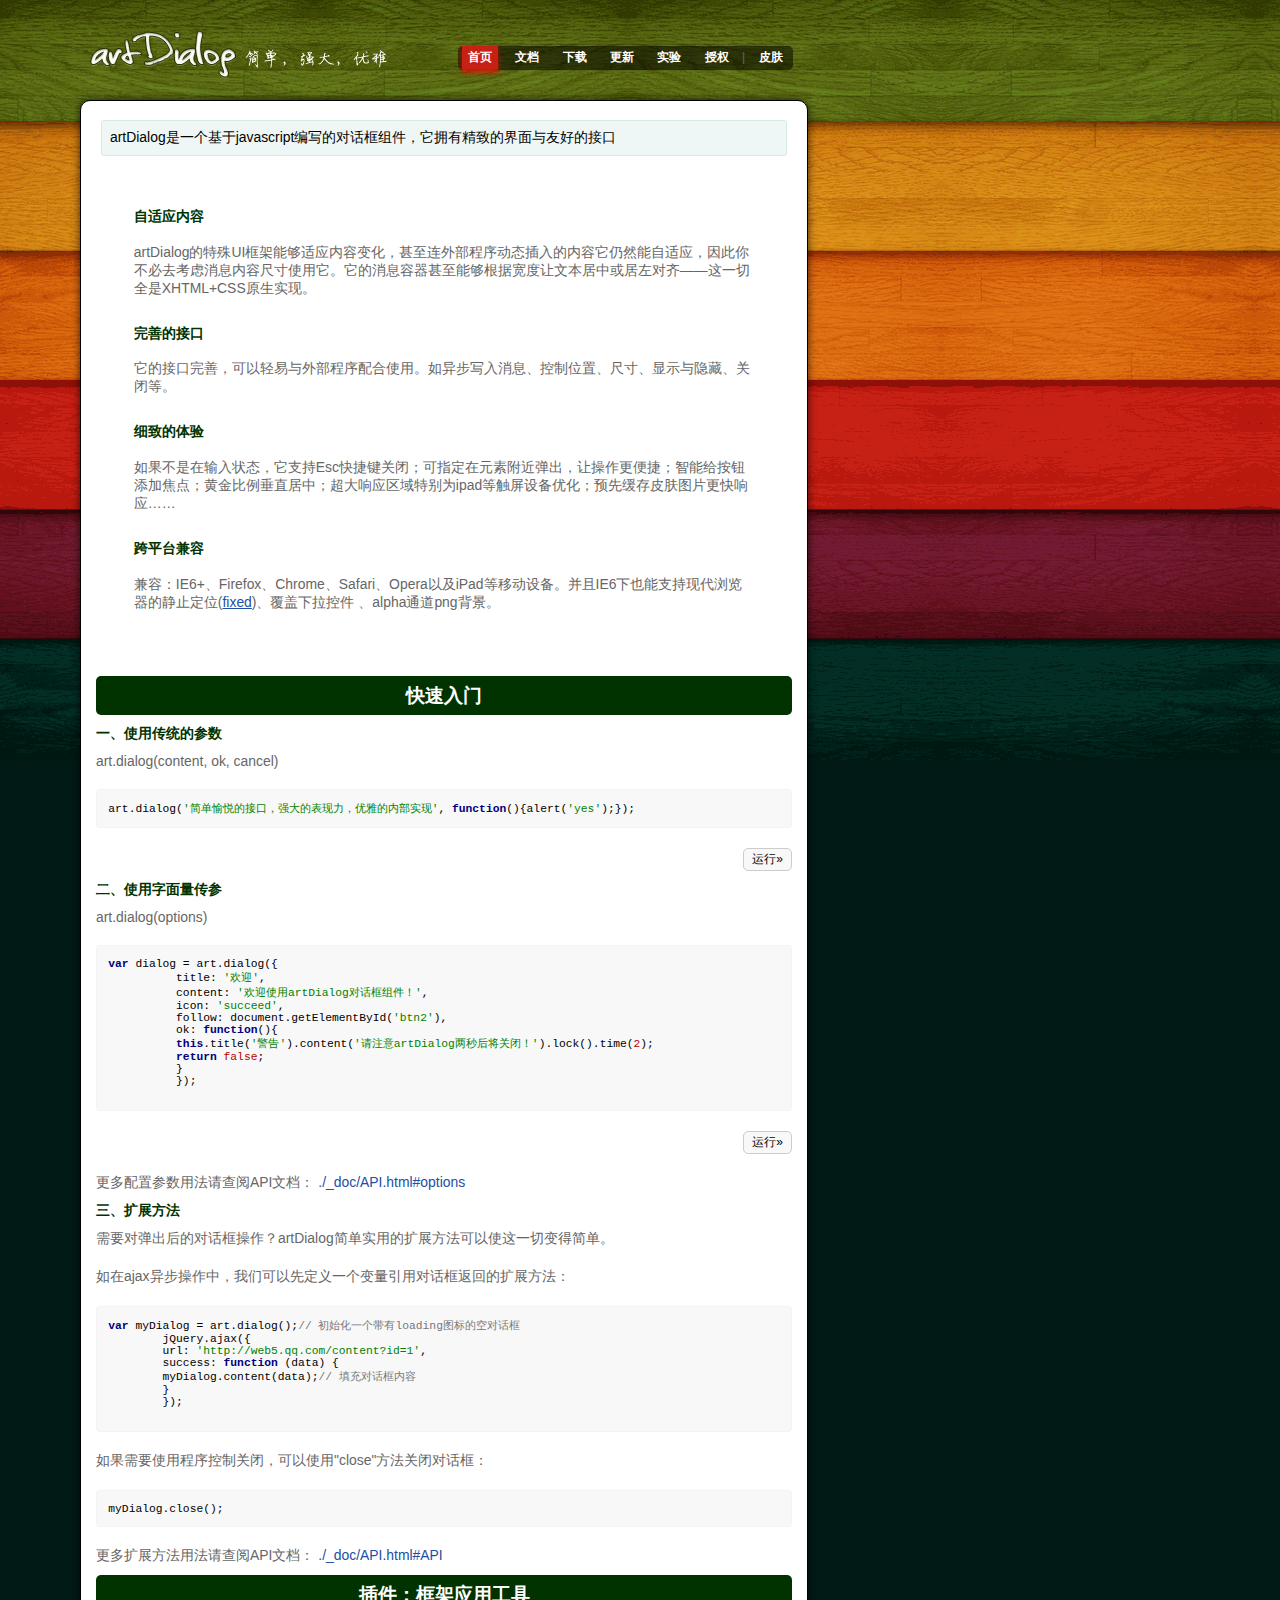
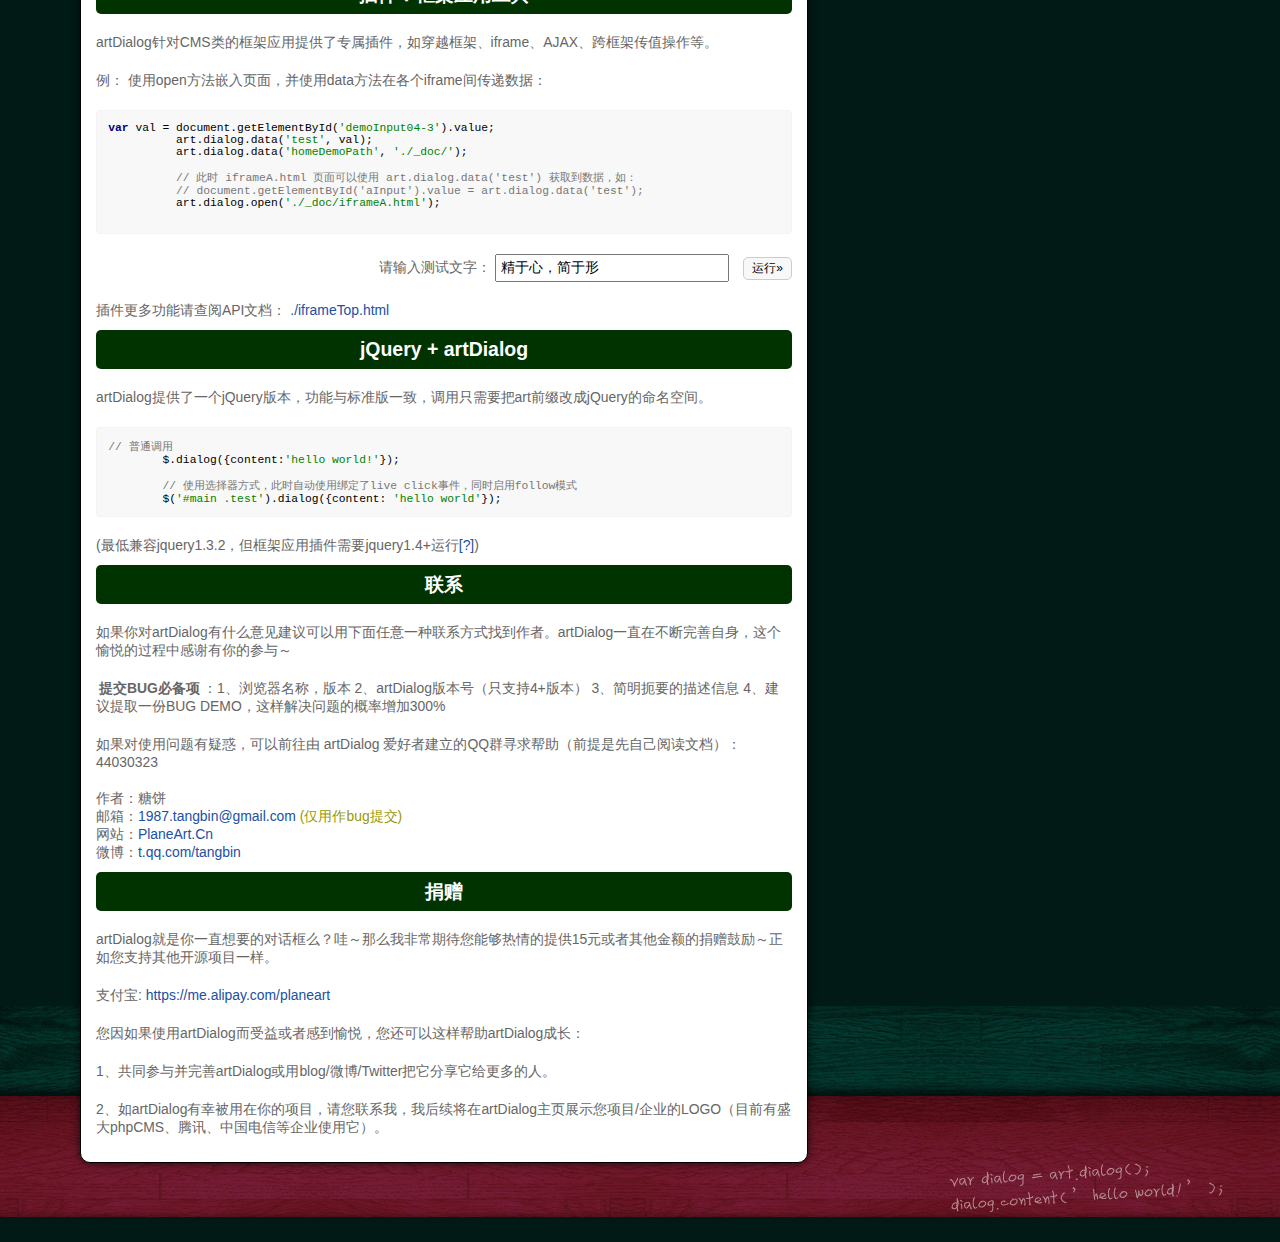
<file: src/main/webapp/asserts/js/dialog/index.html>
<!DOCTYPE html PUBLIC "-//W3C//DTD XHTML 1.0 Transitional//EN"
        "http://www.w3.org/TR/xhtml1/DTD/xhtml1-transitional.dtd">
<html xmlns="http://www.w3.org/1999/xhtml">
<head>
    <meta http-equiv="Content-Type" content="text/html; charset=utf-8"/>
    <title>artDialog</title>
    <meta name="keywords" content="artDialog,javascript,dialog,jQuery"/>
    <meta name="description" content="artDialog是一个精巧的web对话框组件，压缩后只有十多KB，并且不依赖其他框架。"/>
    <script>
        // skin demo
        (function () {
            var _skin, _jQuery;
            var _search = window.location.search;
            if (_search) {
                _skin = _search.split('demoSkin=')[1];
                _jQuery = _search.indexOf('jQuery=true') !== -1;
                if (_jQuery) document.write('<scr' + 'ipt src="jquery-1.6.2.min.js"></sc' + 'ript>');
            }
            ;

            document.write('<scr' + 'ipt src="artDialog.source.js?skin=' + (_skin || 'default') + '"></sc' + 'ript>');
            window._isDemoSkin = !!_skin;
        })();
    </script>
    <script src="./plugins/iframeTools.source.js"></script>
    <script src="./_doc/demo.js"></script>
    <script src="./_doc/highlight/highlight.pack.js"></script>
    <script src="./_doc/highlight/languages/javascript.js"></script>
    <script>
        hljs.tabReplace = '    ';
        hljs.initHighlightingOnLoad();
    </script>
    <link href="./_doc/demo.css" rel="stylesheet" type="text/css"/>
    <link rel="stylesheet" href="./_doc/highlight/styles/magula.css"/>
</head>

<body>
<div id="doc">
    <div id="header">
        <h1 id="logo"><a href="index.html">artDialog</a></h1>
        <ul id="nav" class="nav">
            <li><a href="index.html" class="home">首页</a></li>
            <li><a href="./_doc/API.html" class="api">文档</a></li>
            <li><a href="./_doc/down.html" class="down">下载</a></li>
            <li><a href="./_doc/log.html" class="log">更新</a></li>
            <li><a href="./_doc/labs.html" class="labs">实验</a></li>
            <li><a href="./_doc/license.html" class="license">授权</a></li>
            |
            <li><a href="#" id="nav-skin">皮肤</a></li>
        </ul>
    </div>
    <div id="main">
        <div class="tips"
             style="margin:4px 5px; padding:8px; background:#EEF7F5; text-align:left; color:#000; border-radius:3px; border:1px solid #D7EAE2; ">
            artDialog是一个基于javascript编写的对话框组件，它拥有精致的界面与友好的接口
        </div>
        <dl class="about">
            <dt>自适应内容</dt>
            <dd>
                artDialog的特殊UI框架能够适应内容变化，甚至连外部程序动态插入的内容它仍然能自适应，因此你不必去考虑消息内容尺寸使用它。它的消息容器甚至能够根据宽度让文本居中或居左对齐——这一切全是XHTML+CSS原生实现。
            </dd>
            <dt>完善的接口</dt>
            <dd>它的接口完善，可以轻易与外部程序配合使用。如异步写入消息、控制位置、尺寸、显示与隐藏、关闭等。</dd>
            <dt>细致的体验</dt>
            <dd>如果不是在输入状态，它支持Esc快捷键关闭；可指定在元素附近弹出，让操作更便捷；智能给按钮添加焦点；黄金比例垂直居中；超大响应区域特别为ipad等触屏设备优化；预先缓存皮肤图片更快响应……</dd>
            <dt>跨平台兼容</dt>
            <dd>兼容：IE6+、Firefox、Chrome、Safari、Opera以及iPad等移动设备。并且IE6下也能支持现代浏览器的静止定位(<a
                    href="http://www.planeart.cn/?p=877" target="_blank" title="阅读作者ie6Fixed相关博文"
                    style="text-decoration:underline">fixed</a>)、<!--[if gte IE 7]><!-->覆盖下拉控件<!--<![endif]-->
                <!--[if lt IE 7]><select><option>覆盖下拉控件</option></select><![endif]-->、alpha通道png背景。
            </dd>
        </dl>
        <h2>快速入门</h2>

        <h3>一、使用传统的参数</h3>

        <p>art.dialog(content, ok, cancel)</p>

        <div id="demoCode01">
            <pre><code class=" javascript">art.dialog('简单愉悦的接口，强大的表现力，优雅的内部实现', function(){alert('yes');});</code></pre>
        </div>
        <p class="buttons">
            <button class="runCode" id="btn1" title="btn1" name="demoCode01">运行&raquo;</button>
        </p>
        <h3>二、使用字面量传参</h3>

        <p>art.dialog(options)</p>

        <div id="demoCode02">
      <pre><code class=" javascript">var dialog = art.dialog({
          title: '欢迎',
          content: '欢迎使用artDialog对话框组件！',
          icon: 'succeed',
          follow: document.getElementById('btn2'),
          ok: function(){
          this.title('警告').content('请注意artDialog两秒后将关闭！').lock().time(2);
          return false;
          }
          });
      </code></pre>
        </div>
        <p class="buttons">
            <button class="runCode" id="btn2" title="btn2" name="demoCode02">运行&raquo;</button>
        </p>
        <p>更多配置参数用法请查阅API文档： <a href="./_doc/API.html#options">./_doc/API.html#options</a></p>

        <h3>三、扩展方法</h3>

        <p>需要对弹出后的对话框操作？artDialog简单实用的扩展方法可以使这一切变得简单。</p>

        <p>如在ajax异步操作中，我们可以先定义一个变量引用对话框返回的扩展方法：</p>
    <pre><code class=" javascript">var myDialog = art.dialog();// 初始化一个带有loading图标的空对话框
        jQuery.ajax({
        url: 'http://web5.qq.com/content?id=1',
        success: function (data) {
        myDialog.content(data);// 填充对话框内容
        }
        });
    </code></pre>
        <p>如果需要使用程序控制关闭，可以使用"close"方法关闭对话框：</p>
        <pre><code class=" javascript">myDialog.close();</code></pre>
        <p>更多扩展方法用法请查阅API文档： <a href="./_doc/API.html#API">./_doc/API.html#API</a></p>

        <h2>插件：框架应用工具</h2>

        <p>artDialog针对CMS类的框架应用提供了专属插件，如穿越框架、iframe、AJAX、跨框架传值操作等。</p>

        <p>例： 使用open方法嵌入页面，并使用data方法在各个iframe间传递数据：</p>

        <div id="demoCode04-3">
      <pre><code class="javascript">var val = document.getElementById('demoInput04-3').value;
          art.dialog.data('test', val);
          art.dialog.data('homeDemoPath', './_doc/');

          // 此时 iframeA.html 页面可以使用 art.dialog.data('test') 获取到数据，如：
          // document.getElementById('aInput').value = art.dialog.data('test');
          art.dialog.open('./_doc/iframeA.html');
      </code></pre>
        </div>
        <p class="buttons"> 请输入测试文字：
            <input id="demoInput04-3" title="demoInput04-3" type="text" value="精于心，简于形"
                   style="padding:4px; width:16em; margin-right:10px"/>
            <button class="runCode" name="demoCode04-3">运行&raquo;</button>
        </p>
        <p>插件更多功能请查阅API文档： <a target="_blank" href="./iframeTop.html">./iframeTop.html</a></p>

        <h2>jQuery + artDialog</h2>

        <p>artDialog提供了一个jQuery版本，功能与标准版一致，调用只需要把art前缀改成jQuery的命名空间。</p>
    <pre><code class=" javascript">// 普通调用
        $.dialog({content:'hello world!'});

        // 使用选择器方式，此时自动使用绑定了live click事件，同时启用follow模式
        $('#main .test').dialog({content: 'hello world'});</code></pre>
        <p>(最低兼容jquery1.3.2，但框架应用插件需要jquery1.4+运行<a href="#?"
                                                    title="jQuery版本小于1.4不能获取iframe内部尺寸，导致open方法无法自适应内容尺寸">[?]</a>)</p>

        <h2>联系</h2>

        <p>如果你对artDialog有什么意见建议可以用下面任意一种联系方式找到作者。artDialog一直在不断完善自身，这个愉悦的过程中感谢有你的参与～</p>

        <p><strong>提交BUG必备项</strong>：1、浏览器名称，版本 2、artDialog版本号（只支持4+版本） 3、简明扼要的描述信息 4、建议提取一份BUG DEMO，这样解决问题的概率增加300%</p>

        <p>如果对使用问题有疑惑，可以前往由 artDialog 爱好者建立的QQ群寻求帮助（前提是先自己阅读文档）： 44030323 </p>

        <p>作者：糖饼<br/>
            邮箱：<span id="myEmail"></span> <span style="color:#990">(仅用作bug提交)</span><br/>
            网站：<a href="http://www.planeart.cn" target="_blank">PlaneArt.Cn</a><br/>
            微博：<a href="http://t.qq.com/tangbin">t.qq.com/tangbin</a></p>

        <h2>捐赠</h2>

        <p>artDialog就是你一直想要的对话框么？哇～那么我非常期待您能够热情的提供15元或者其他金额的捐赠鼓励～正如您支持其他开源项目一样。</p>

        <p>支付宝: <a href="https://me.alipay.com/planeart" target="_blank">https://me.alipay.com/planeart</a></p>

        <p>您因如果使用artDialog而受益或者感到愉悦，您还可以这样帮助artDialog成长：</p>

        <p> 1、共同参与并完善artDialog或用blog/微博/Twitter把它分享它给更多的人。</p>

        <p> 2、如artDialog有幸被用在你的项目，请您联系我，我后续将在artDialog主页展示您项目/企业的LOGO（目前有盛大phpCMS、腾讯、中国电信等企业使用它）。</p>
    </div>
    <div id="footer"></div>
</div>
<script>
    (function () {
        var myMail = 1987 + '.' + 'tangbin' + '@' + 'gmail.com';
        myMail = '<a href="mailto:' + myMail + '">' + myMail + '</a>';
        document.getElementById('myEmail').innerHTML = myMail;


    })();
</script>
<script>_isDemoSkin && window._demoSkin && _demoSkin();</script>
</body>
</html>
</file>
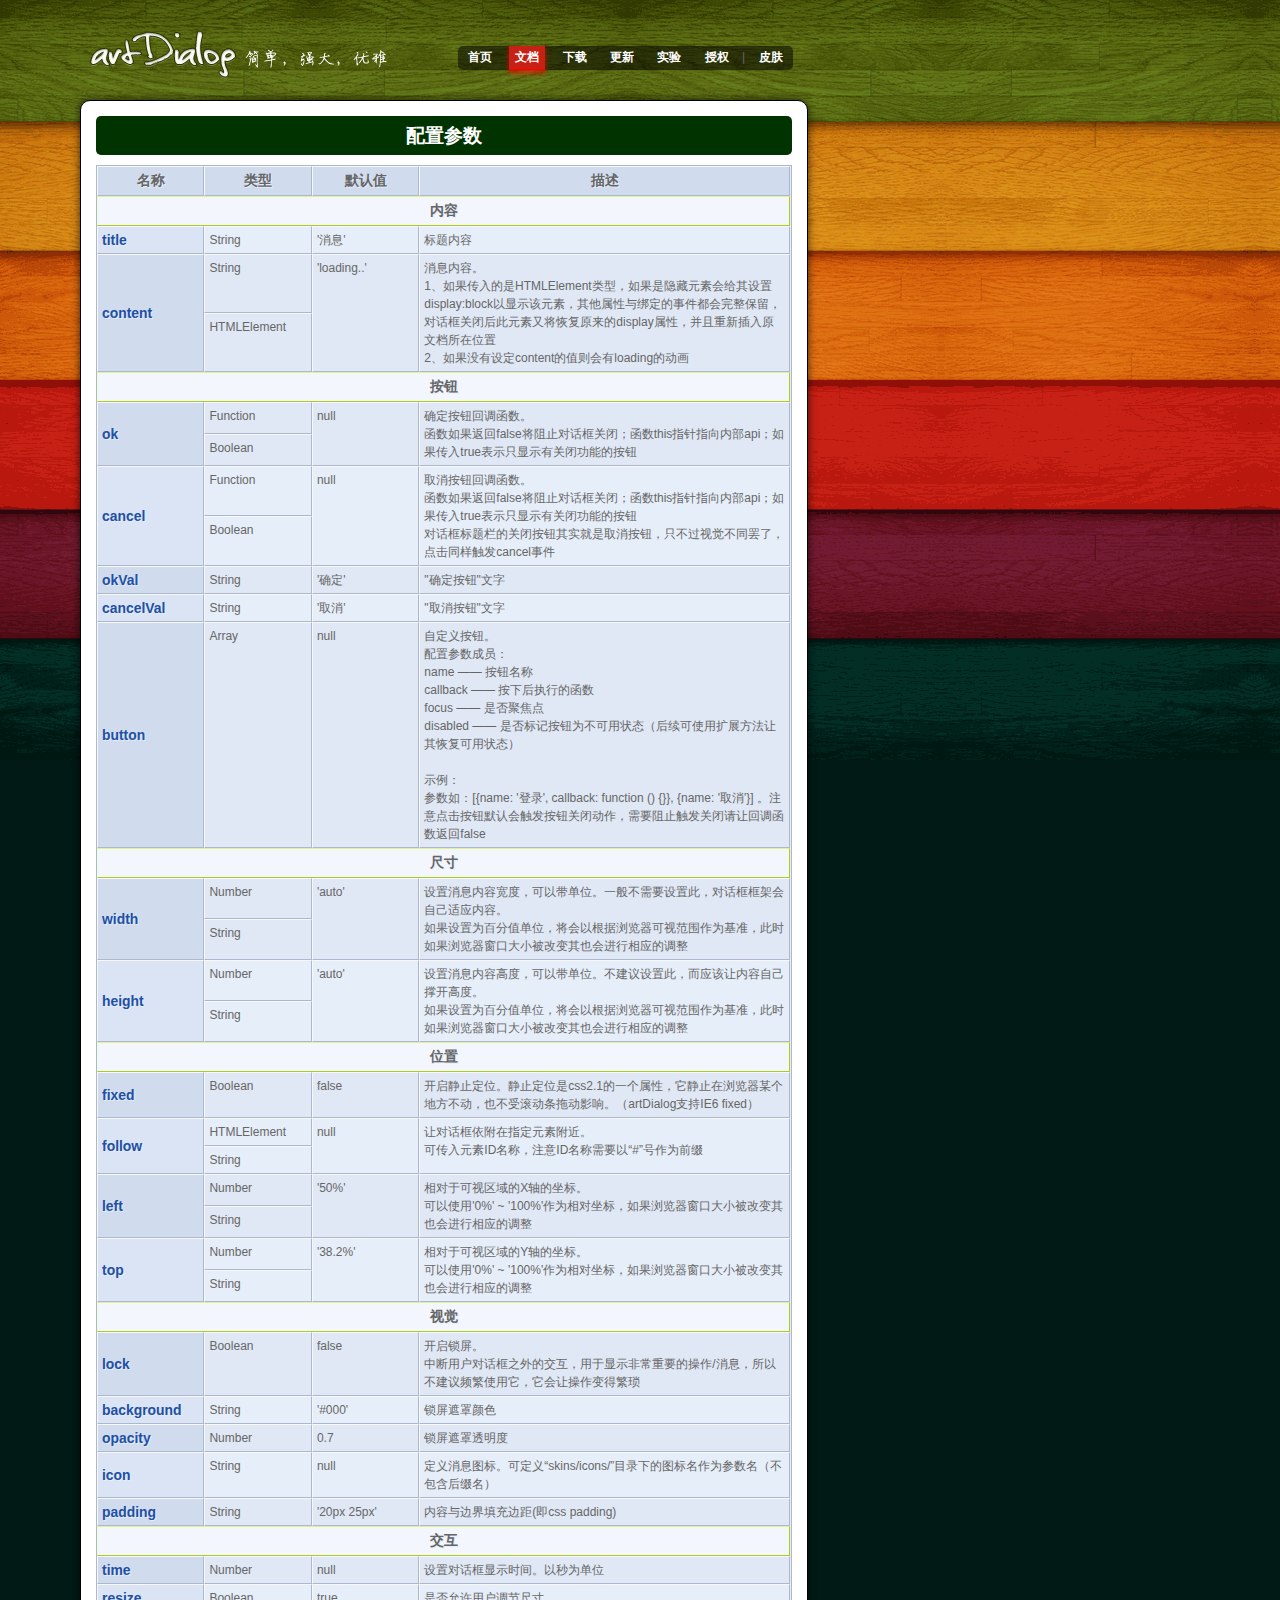
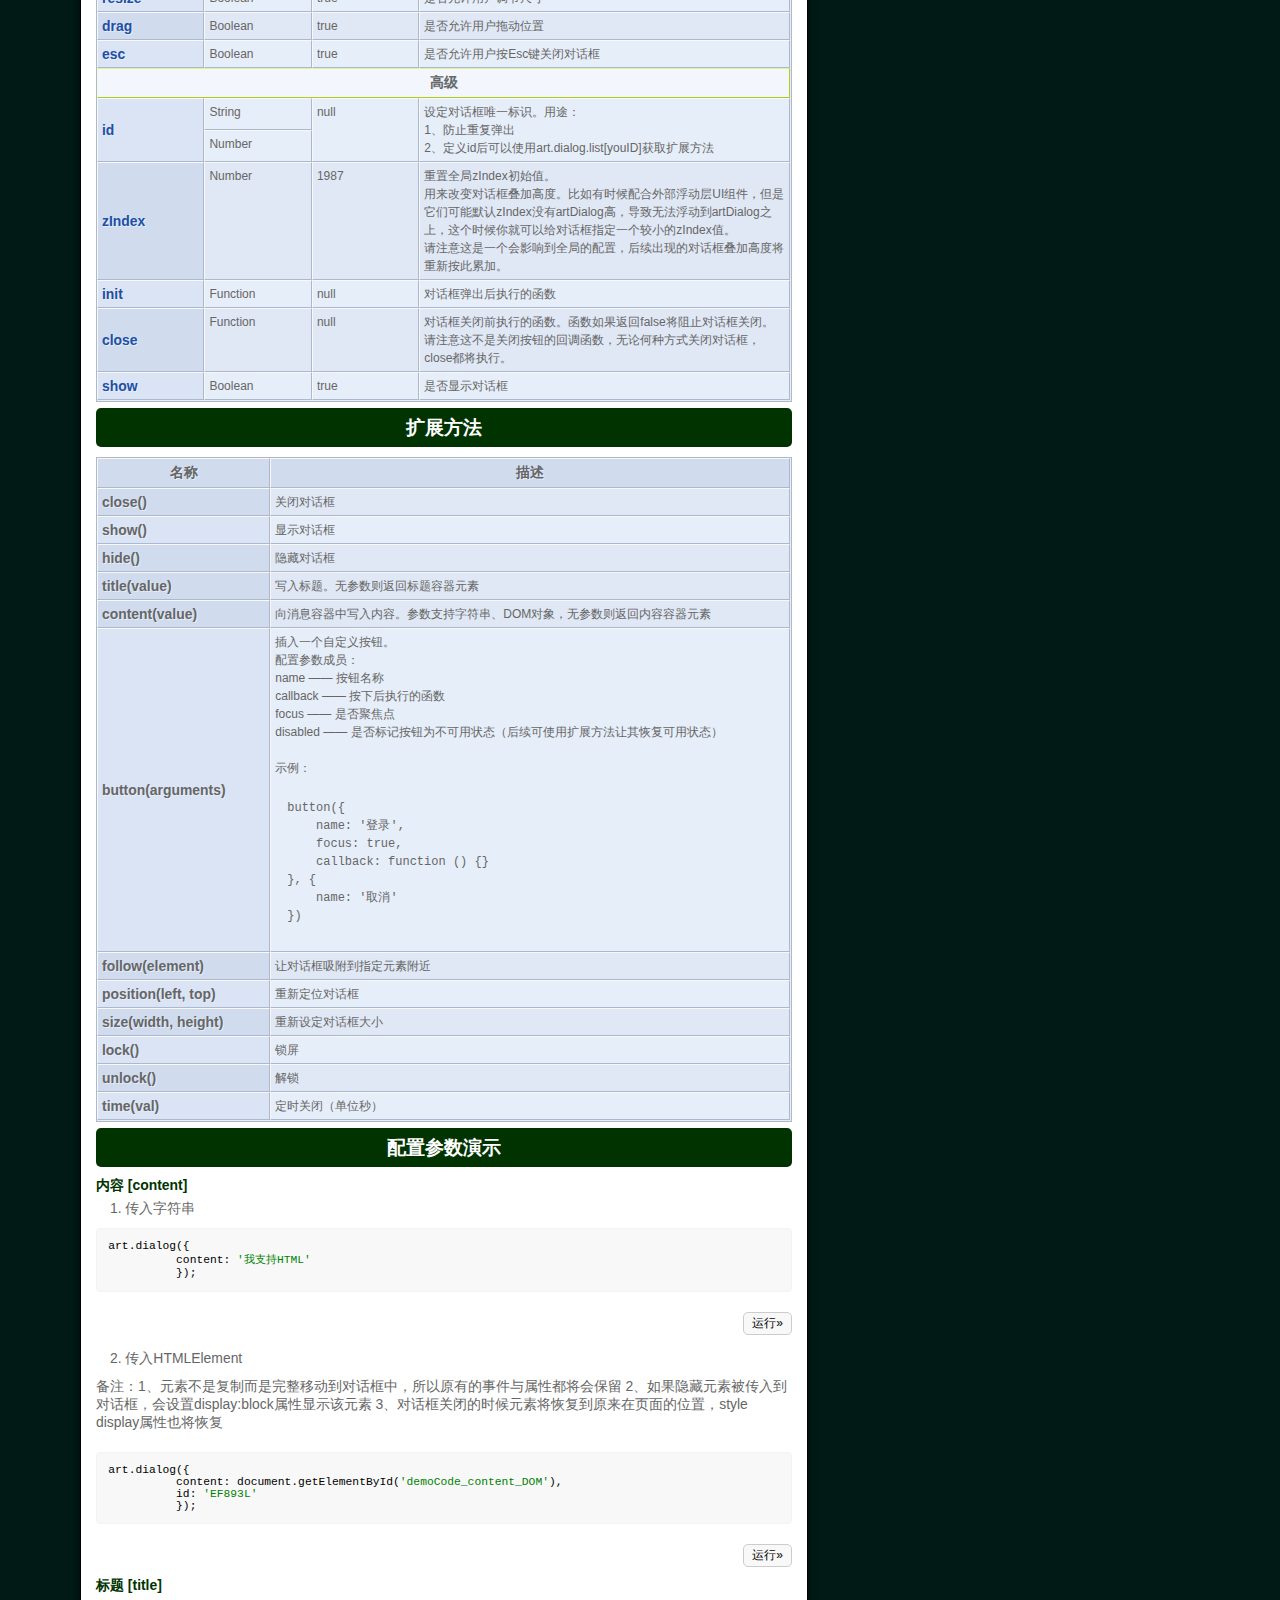
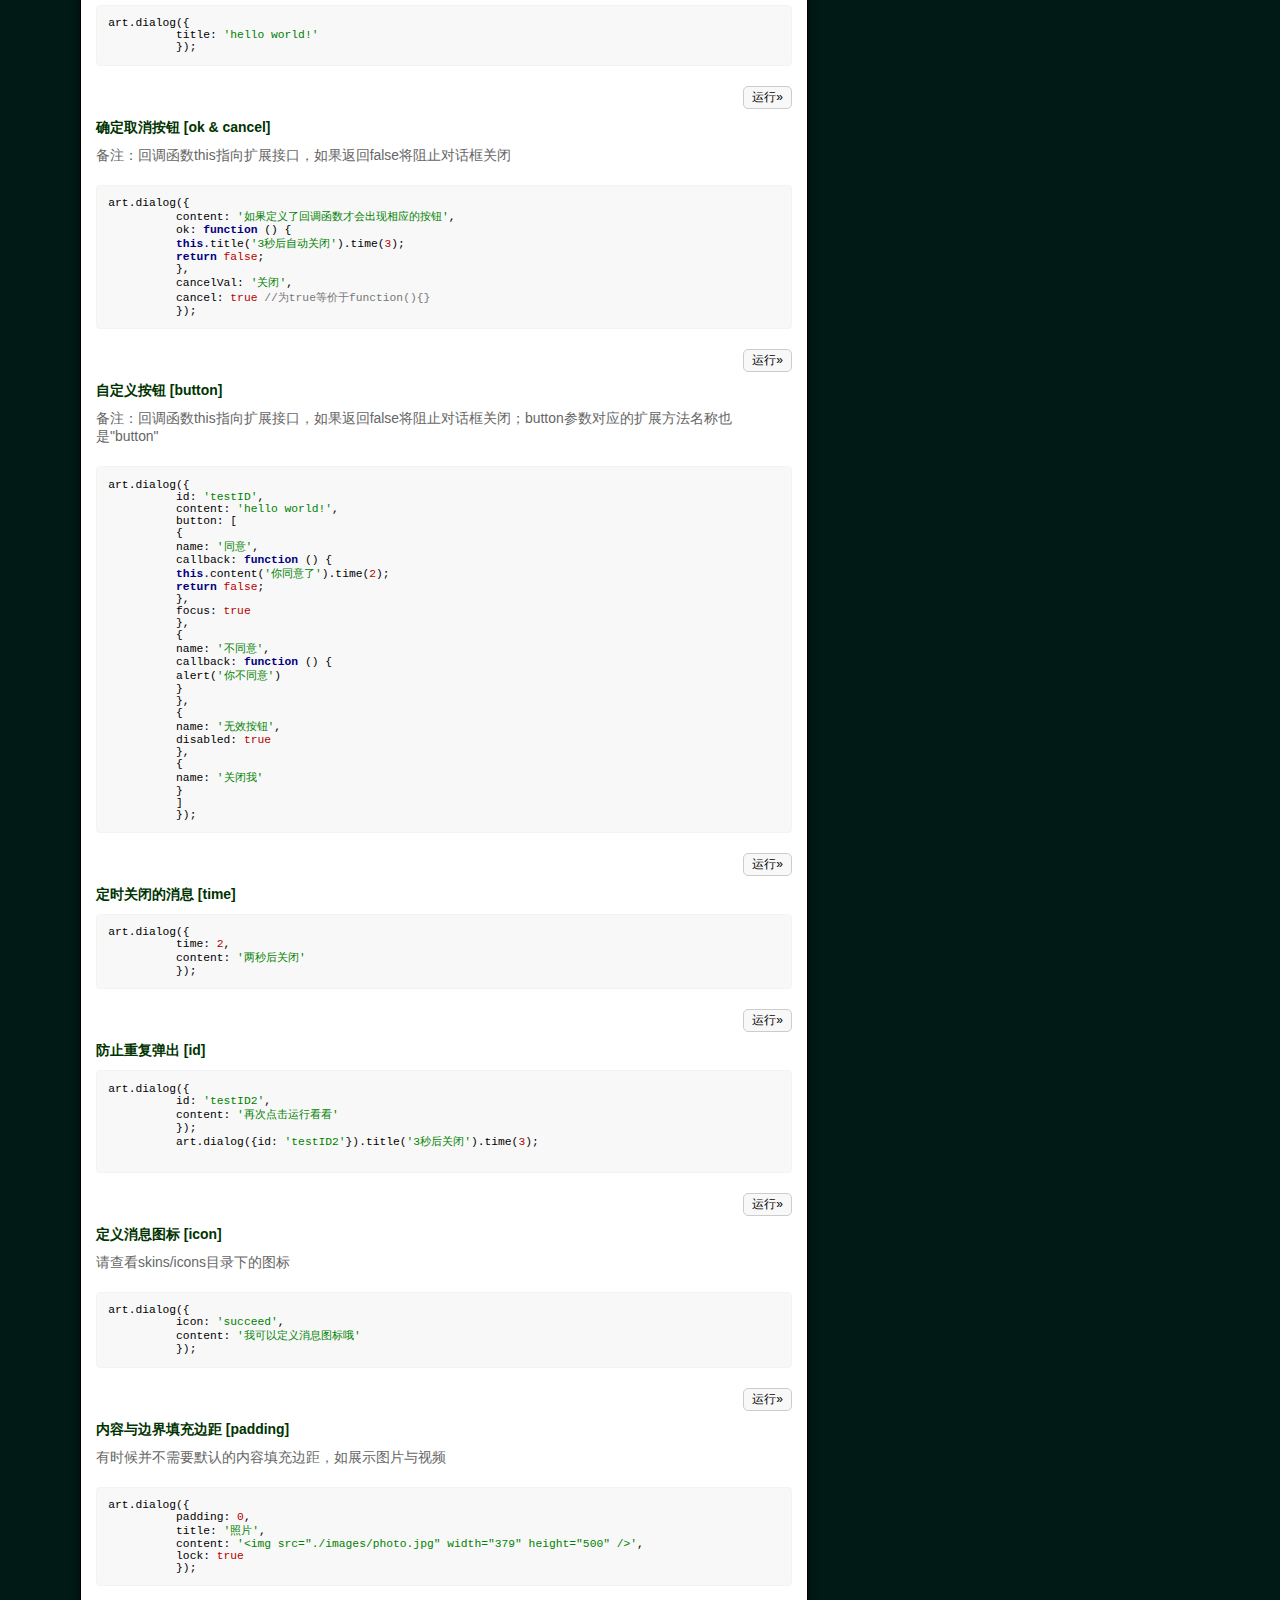
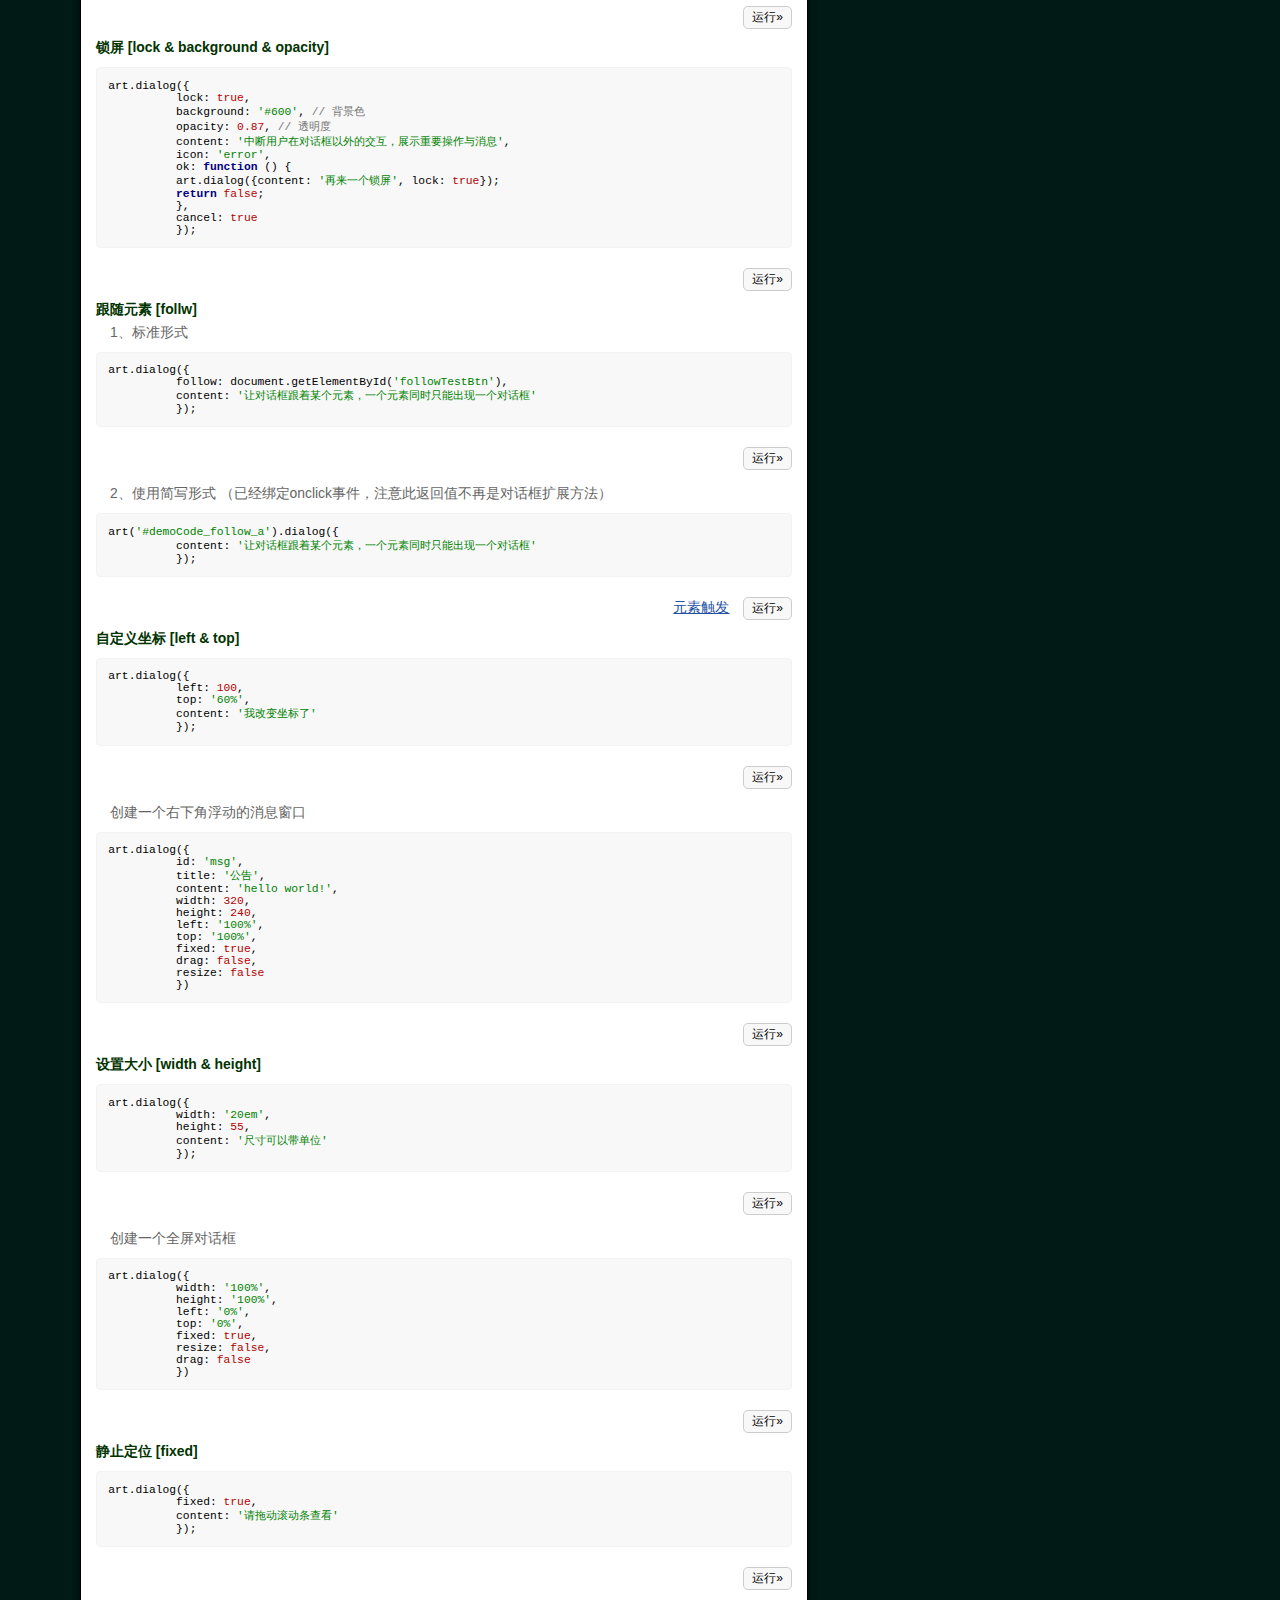
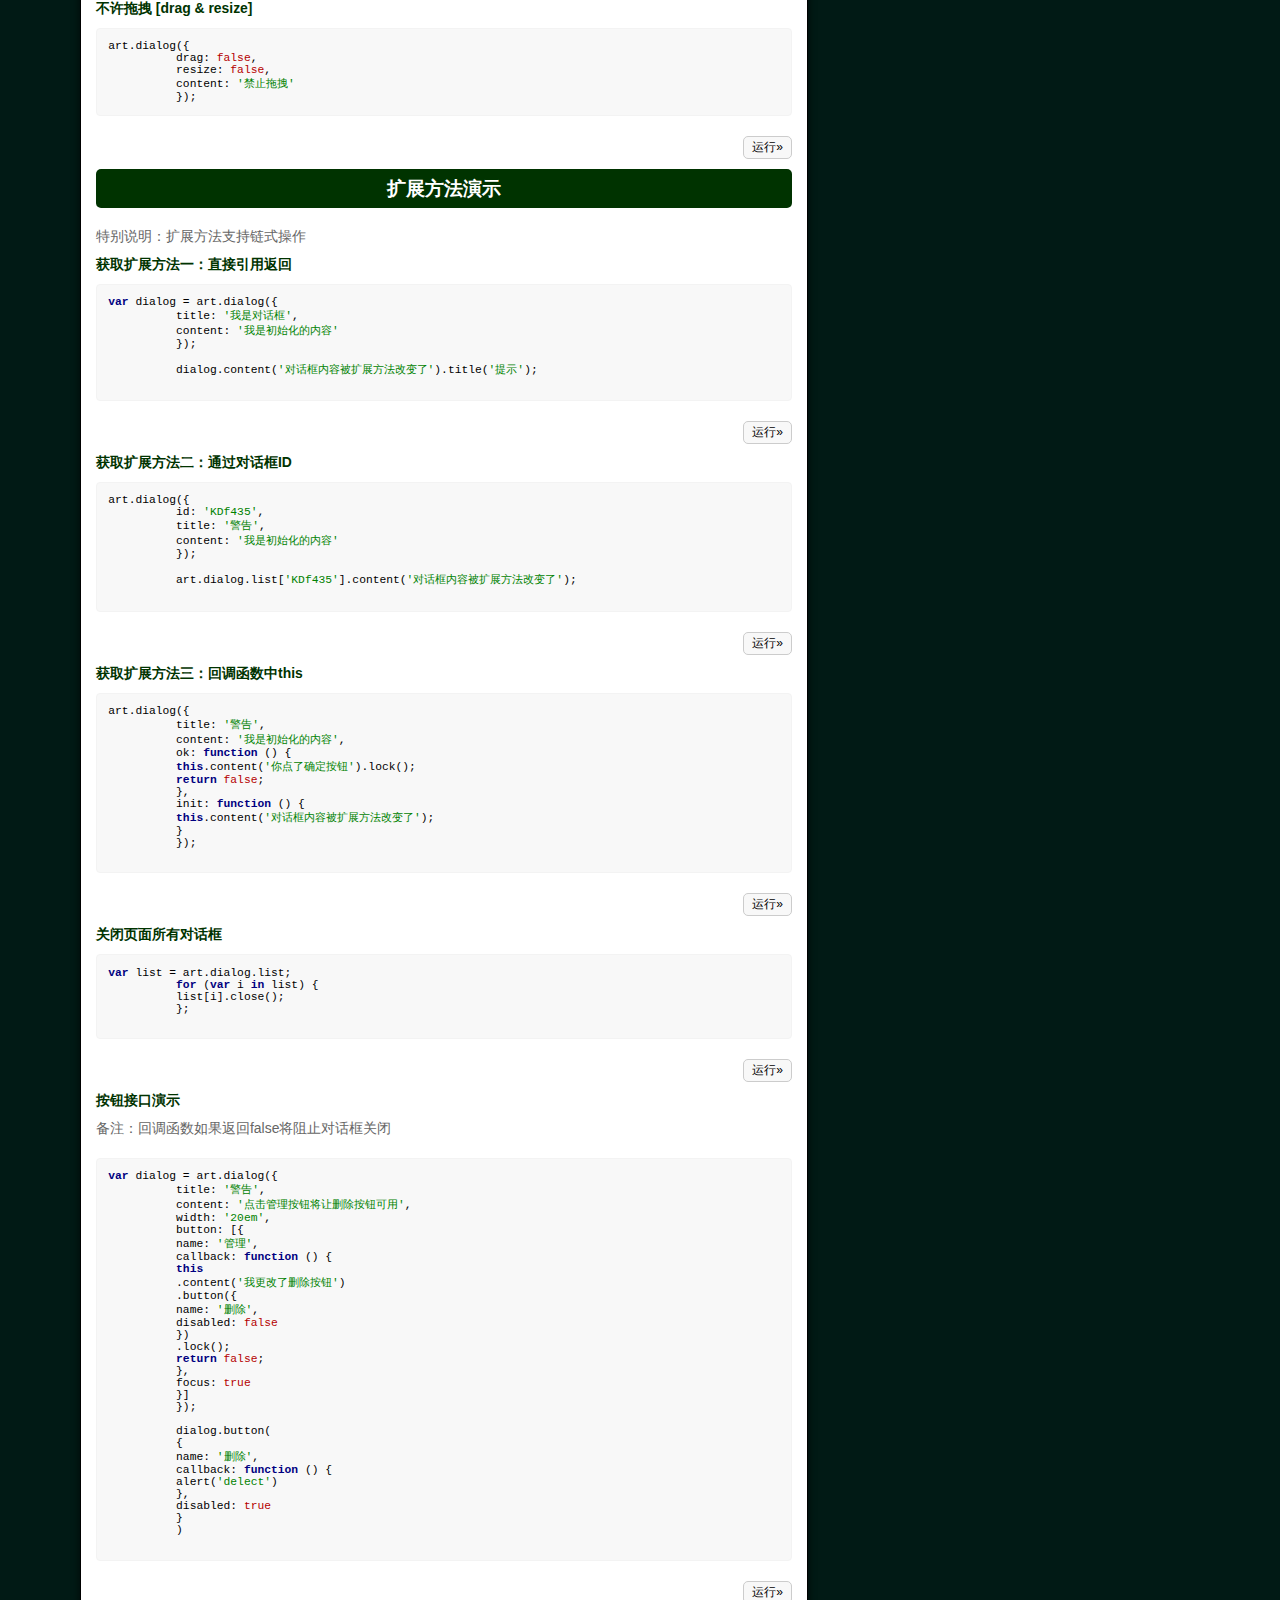
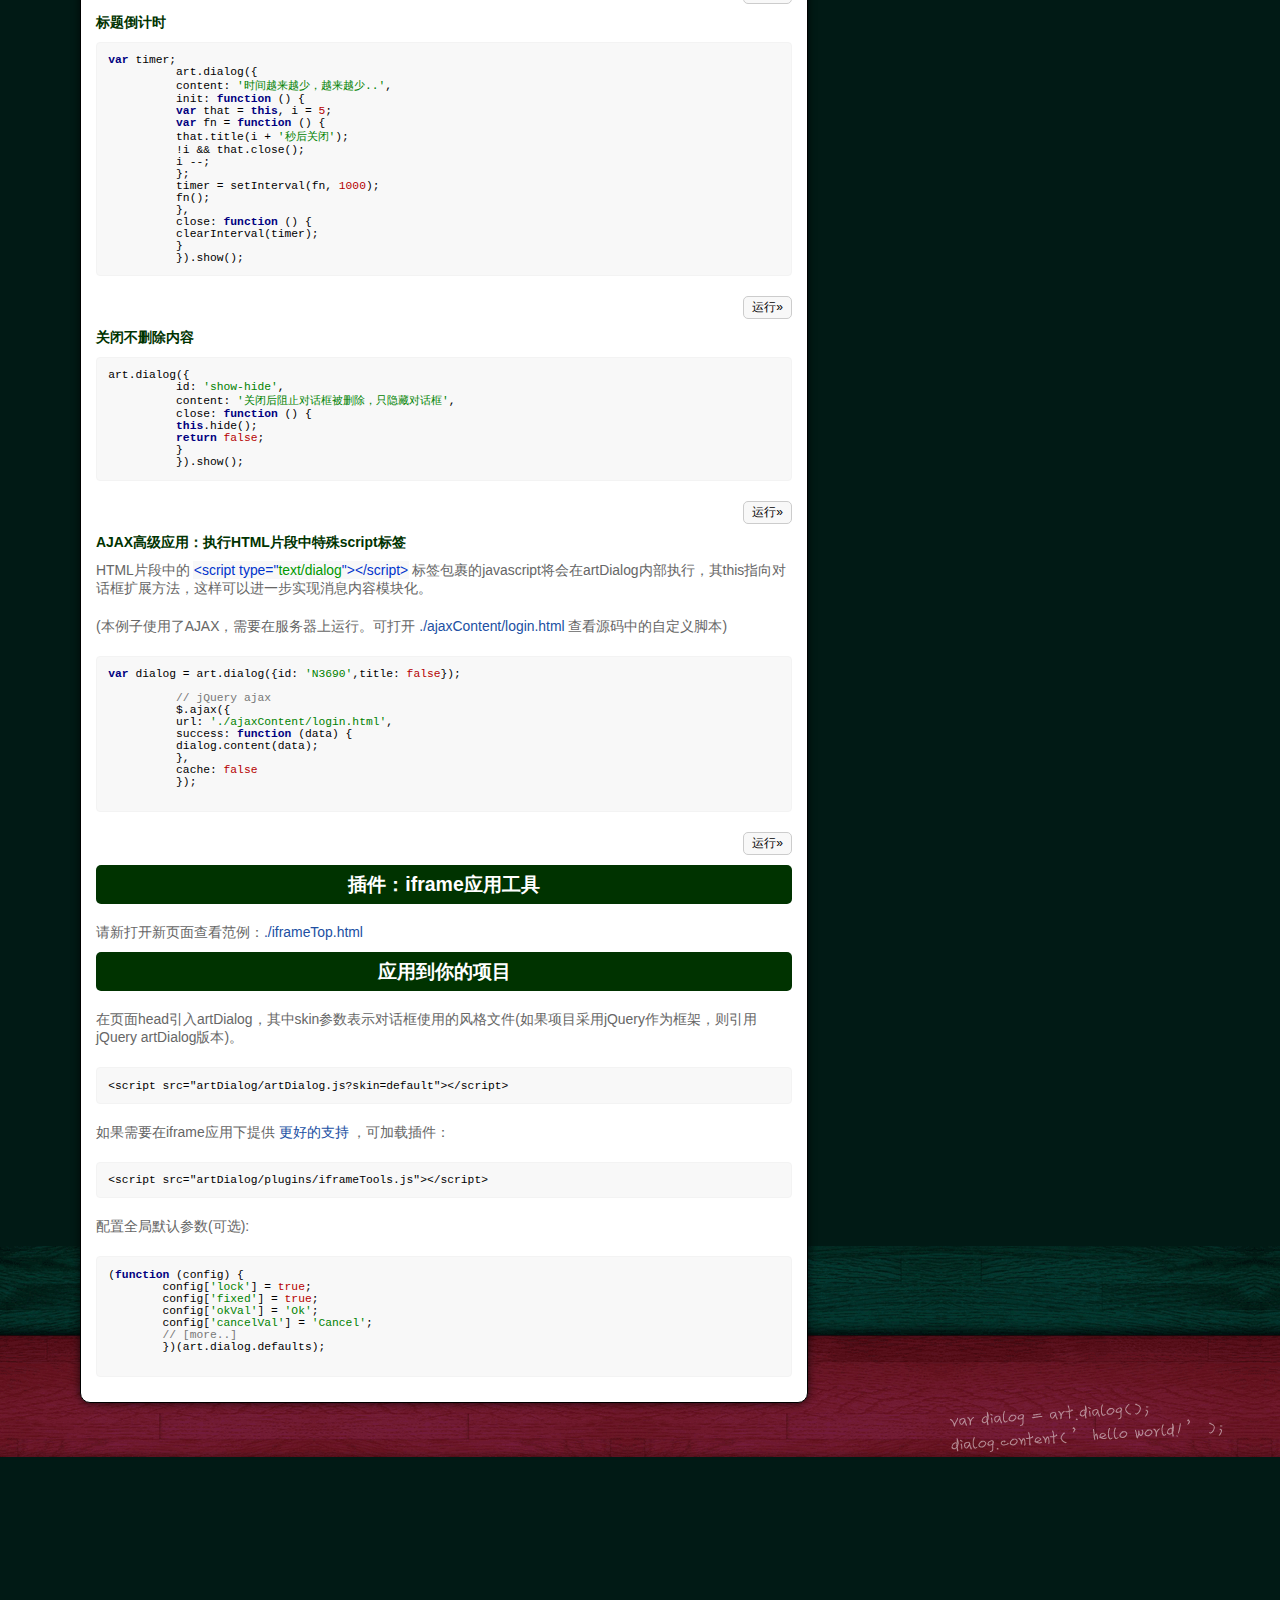
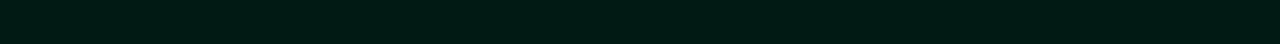
<file: src/main/webapp/asserts/js/dialog/_doc/API.html>
<!DOCTYPE html PUBLIC "-//W3C//DTD XHTML 1.0 Transitional//EN"
        "http://www.w3.org/TR/xhtml1/DTD/xhtml1-transitional.dtd">
<html xmlns="http://www.w3.org/1999/xhtml">
<head>
    <meta http-equiv="Content-Type" content="text/html; charset=utf-8"/>
    <title>artDialog</title>
    <script>
        // skin demo
        (function () {
            var _skin, _jQuery;
            var _search = window.location.search;
            if (_search) {
                _skin = _search.split('demoSkin=')[1];
                _jQuery = _search.indexOf('jQuery=true') !== -1;
                if (_jQuery) document.write('<scr' + 'ipt src="../jquery-1.6.2.min.js"></sc' + 'ript>');
            }
            ;

            document.write('<scr' + 'ipt src="../artDialog.source.js?skin=' + (_skin || 'default') + '"></sc' + 'ript>');
            window._isDemoSkin = !!_skin;
        })();
    </script>

    <script src="demo.js"></script>
    <script src="highlight/highlight.pack.js"></script>
    <script src="highlight/languages/javascript.js"></script>
    <script>
        hljs.tabReplace = '    ';
        hljs.initHighlightingOnLoad();
    </script>
    <link href="demo.css" rel="stylesheet" type="text/css"/>
    <link rel="stylesheet" href="highlight/styles/magula.css"/>
</head>

<body>
<div id="doc">
<div id="header">
    <h1 id="logo"><a href="../index.html">artDialog</a></h1>
    <ul id="nav" class="nav">
        <li><a href="../index.html" class="home">首页</a></li>
        <li><a href="./API.html" class="api">文档</a></li>
        <li><a href="./down.html" class="down">下载</a></li>
        <li><a href="./log.html" class="log">更新</a></li>
        <li><a href="./labs.html" class="labs">实验</a></li>
        <li><a href="./license.html" class="license">授权</a></li>
        |
        <li><a href="#" id="nav-skin">皮肤</a></li>
    </ul>
</div>
<div id="main">

<h2 id="options">配置参数</h2>
<table class="zebra">
<colgroup>
    <col class="col1"/>
    <col class="col2"/>
    <col class="col3"/>
    <col class="col4"/>
</colgroup>
<thead>
<tr>
    <th class="parameter">名称</th>
    <th class="type">类型</th>
    <th class="default">默认值</th>
    <th class="note">描述</th>
</tr>
</thead>
<tbody>
<tr>
    <th class="separate" colspan="4">
        <abbrev>内容</abbrev>
    </th>
</tr>
<tr class="odd">
    <th><a href="#title">title</a></th>
    <td>String</td>
    <td>'消息'</td>
    <td>标题内容</td>
</tr>
<tr>
    <th rowspan="2"><a href="#content">content</a></th>
    <td>String</td>
    <td rowspan="2">'loading..'</td>
    <td rowspan="2">消息内容。<br/>
        1、如果传入的是HTMLElement类型，如果是隐藏元素会给其设置display:block以显示该元素，其他属性与绑定的事件都会完整保留，对话框关闭后此元素又将恢复原来的display属性，并且重新插入原文档所在位置<br/>
        2、如果没有设定content的值则会有loading的动画
    </td>
</tr>
<tr>
    <td>HTMLElement</td>
</tr>
<tr>
    <th class="separate" colspan="4">
        <abbrev>按钮</abbrev>
    </th>
</tr>
<tr>
    <th rowspan="2"><a href="#ok">ok</a></th>
    <td>Function</td>
    <td rowspan="2">null</td>
    <td rowspan="2">确定按钮回调函数。<br/>
        函数如果返回false将阻止对话框关闭；函数this指针指向内部api；如果传入true表示只显示有关闭功能的按钮
    </td>
</tr>
<tr>
    <td>Boolean</td>
</tr>
<tr class="odd">
    <th rowspan="2"><a href="#cancel">cancel</a></th>
    <td>Function</td>
    <td rowspan="2">null</td>
    <td rowspan="2">取消按钮回调函数。<br/>
        函数如果返回false将阻止对话框关闭；函数this指针指向内部api；如果传入true表示只显示有关闭功能的按钮<br/>
        对话框标题栏的关闭按钮其实就是取消按钮，只不过视觉不同罢了，点击同样触发cancel事件
    </td>
</tr>
<tr class="odd">
    <td>Boolean</td>
</tr>
<tr>
    <th><a href="#okText">okVal</a></th>
    <td>String</td>
    <td>'确定'</td>
    <td>"确定按钮"文字</td>
</tr>
<tr class="odd">
    <th><a href="#cancelText">cancelVal</a></th>
    <td>String</td>
    <td>'取消'</td>
    <td>"取消按钮"文字</td>
</tr>
<tr>
    <th><a href="#button">button</a></th>
    <td>Array</td>
    <td>null</td>
    <td>自定义按钮。<br/>
        配置参数成员：
        <div>name —— 按钮名称</div>
        <div>callback —— 按下后执行的函数</div>
        <div>focus —— 是否聚焦点</div>
        <div>disabled —— 是否标记按钮为不可用状态（后续可使用扩展方法让其恢复可用状态）</div>
        <br/>

        <div>示例：</div>
        参数如：[{name: '登录', callback: function () {}}, {name: '取消'}] 。注意点击按钮默认会触发按钮关闭动作，需要阻止触发关闭请让回调函数返回false
    </td>
</tr>
<tr>
    <th class="separate" colspan="4">
        <abbrev>尺寸</abbrev>
    </th>
</tr>
<tr>
    <th rowspan="2"><a href="#width">width</a></th>
    <td>Number</td>
    <td rowspan="2">'auto'</td>
    <td rowspan="2">设置消息内容宽度，可以带单位。一般不需要设置此，对话框框架会自己适应内容。<br/>
        如果设置为百分值单位，将会以根据浏览器可视范围作为基准，此时如果浏览器窗口大小被改变其也会进行相应的调整
    </td>
</tr>
<tr>
    <td>String</td>
</tr>
<tr class="odd">
    <th rowspan="2"><a href="#height">height</a></th>
    <td>Number</td>
    <td rowspan="2">'auto'</td>
    <td rowspan="2">设置消息内容高度，可以带单位。不建议设置此，而应该让内容自己撑开高度。<br/>
        如果设置为百分值单位，将会以根据浏览器可视范围作为基准，此时如果浏览器窗口大小被改变其也会进行相应的调整
    </td>
</tr>
<tr class="odd">
    <td>String</td>
</tr>
<tr>
    <th class="separate" colspan="4">
        <abbrev>位置</abbrev>
    </th>
</tr>
<tr>
    <th><a href="#fixed">fixed</a></th>
    <td>Boolean</td>
    <td>false</td>
    <td>开启静止定位。静止定位是css2.1的一个属性，它静止在浏览器某个地方不动，也不受滚动条拖动影响。（artDialog支持IE6 fixed）</td>
</tr>
<tr class="odd">
    <th rowspan="2"><a href="#follow">follow</a></th>
    <td>HTMLElement</td>
    <td rowspan="2">null</td>
    <td rowspan="2">让对话框依附在指定元素附近。<br/>
        可传入元素ID名称，注意ID名称需要以“#”号作为前缀
    </td>
</tr>
<tr class="odd">
    <td>String</td>
</tr>
<tr>
    <th rowspan="2"><a href="#left">left</a></th>
    <td>Number</td>
    <td rowspan="2">'50%'</td>
    <td rowspan="2">相对于可视区域的X轴的坐标。<br/>
        可以使用'0%' ~ '100%'作为相对坐标，如果浏览器窗口大小被改变其也会进行相应的调整
    </td>
</tr>
<tr>
    <td>String</td>
</tr>
<tr class="odd">
    <th rowspan="2"><a href="#top">top</a></th>
    <td>Number</td>
    <td rowspan="2">'38.2%'</td>
    <td rowspan="2">相对于可视区域的Y轴的坐标。<br/>
        可以使用'0%' ~ '100%'作为相对坐标，如果浏览器窗口大小被改变其也会进行相应的调整
    </td>
</tr>
<tr class="odd">
    <td>String</td>
</tr>
<tr>
    <th class="separate" colspan="4">视觉</th>
</tr>
<tr>
    <th><a href="#lock">lock</a></th>
    <td>Boolean</td>
    <td>false</td>
    <td>开启锁屏。<br/>
        中断用户对话框之外的交互，用于显示非常重要的操作/消息，所以不建议频繁使用它，它会让操作变得繁琐
    </td>
</tr>
<tr class="odd">
    <th><a href="#background">background</a></th>
    <td>String</td>
    <td>'#000'</td>
    <td>锁屏遮罩颜色</td>
</tr>
<tr>
    <th><a href="#opacity">opacity</a></th>
    <td>Number</td>
    <td>0.7</td>
    <td>锁屏遮罩透明度</td>
</tr>
<tr class="odd">
    <th><a href="#icon">icon</a></th>
    <td>String</td>
    <td>null</td>
    <td>定义消息图标。可定义“skins/icons/”目录下的图标名作为参数名（不包含后缀名）</td>
</tr>
<tr>
    <th><a href="#padding">padding</a></th>
    <td>String</td>
    <td>'20px 25px'</td>
    <td>内容与边界填充边距(即css padding)</td>
</tr>
<tr>
    <th class="separate" colspan="4">
        <abbrev>交互</abbrev>
    </th>
</tr>
<tr>
    <th><a href="#time">time</a></th>
    <td>Number</td>
    <td>null</td>
    <td>设置对话框显示时间。以秒为单位</td>
</tr>
<tr class="odd">
    <th><a href="#resize">resize</a></th>
    <td>Boolean</td>
    <td>true</td>
    <td>是否允许用户调节尺寸</td>
</tr>
<tr>
    <th><a href="#drag">drag</a></th>
    <td>Boolean</td>
    <td>true</td>
    <td>是否允许用户拖动位置</td>
</tr>
<tr class="odd">
    <th><a href="#esc">esc</a></th>
    <td>Boolean</td>
    <td>true</td>
    <td>是否允许用户按Esc键关闭对话框</td>
</tr>
<tr>
    <th class="separate" colspan="4">
        <abbrev>高级</abbrev>
    </th>
</tr>
<tr class="odd">
    <th rowspan="2"><a href="#id">id</a></th>
    <td>String</td>
    <td rowspan="2">null</td>
    <td rowspan="2">设定对话框唯一标识。用途：<br/>
        1、防止重复弹出<br/>
        2、定义id后可以使用art.dialog.list[youID]获取扩展方法
    </td>
</tr>
<tr class="odd">
    <td>Number</td>
</tr>
<tr>
    <th><a href="#zIndex">zIndex</a></th>
    <td>Number</td>
    <td>1987</td>
    <td>重置全局zIndex初始值。<br/>
        用来改变对话框叠加高度。比如有时候配合外部浮动层UI组件，但是它们可能默认zIndex没有artDialog高，导致无法浮动到artDialog之上，这个时候你就可以给对话框指定一个较小的zIndex值。<br/>
        请注意这是一个会影响到全局的配置，后续出现的对话框叠加高度将重新按此累加。
    </td>
</tr>
<tr class="odd">
    <th><a href="#init">init</a></th>
    <td>Function</td>
    <td>null</td>
    <td>对话框弹出后执行的函数</td>
</tr>
<tr>
    <th><a href="#close">close</a></th>
    <td>Function</td>
    <td>null</td>
    <td>对话框关闭前执行的函数。函数如果返回false将阻止对话框关闭。<br/>
        请注意这不是关闭按钮的回调函数，无论何种方式关闭对话框，close都将执行。
    </td>
</tr>
<tr class="odd">
    <th><a href="#show">show</a></th>
    <td>Boolean</td>
    <td>true</td>
    <td>是否显示对话框</td>
</tr>
</tbody>
</table>
<h2 id="API">扩展方法</h2>
<table class="zebra">
    <colgroup>
        <col class="col1"/>
        <col class="col2"/>
        <col class="col3"/>
    </colgroup>
    <thead>
    <tr>
        <th class="name">名称</th>
        <th class="note" colspan="3">描述</th>
    </tr>
    </thead>
    <tbody>
    <tr>
        <th>close()</th>
        <td colspan="3">关闭对话框</td>
    </tr>
    <tr class="odd">
        <th>show()</th>
        <td colspan="3">显示对话框</td>
    </tr>
    <tr>
        <th>hide()</th>
        <td colspan="3">隐藏对话框</td>
    </tr>
    <tr>
        <th>title(value)</th>
        <td colspan="3">写入标题。无参数则返回标题容器元素</td>
    </tr>
    <tr>
        <th>content(value)</th>
        <td colspan="3">向消息容器中写入内容。参数支持字符串、DOM对象，无参数则返回内容容器元素</td>
    </tr>
    <tr class="odd">
        <th>button(arguments)</th>
        <td colspan="3">插入一个自定义按钮。<br/>
            配置参数成员：
            <div>name —— 按钮名称</div>
            <div>callback —— 按下后执行的函数</div>
            <div>focus —— 是否聚焦点</div>
            <div>disabled —— 是否标记按钮为不可用状态（后续可使用扩展方法让其恢复可用状态）</div>
            <br/>

            <div>示例：</div>
            <pre style="background:none; border:none 0;">button({
    name: '登录',
    focus: true,
    callback: function () {}
}, {
    name: '取消'
})</pre>
        </td>
    </tr>
    <tr>
        <th>follow(element)</th>
        <td colspan="3">让对话框吸附到指定元素附近</td>
    </tr>
    <tr class="odd">
        <th>position(left, top)</th>
        <td colspan="3">重新定位对话框</td>
    </tr>
    <tr>
        <th>size(width, height)</th>
        <td colspan="3">重新设定对话框大小</td>
    </tr>
    <tr class="odd">
        <th>lock()</th>
        <td colspan="3">锁屏</td>
    </tr>
    <tr>
        <th>unlock()</th>
        <td colspan="3">解锁</td>
    </tr>
    <tr class="odd">
        <th>time(val)</th>
        <td colspan="3">定时关闭（单位秒）</td>
    </tr>
    </tbody>
</table>
<h2>配置参数演示</h2>

<h3 id="content">内容 [content]</h3>
<h4>1. 传入字符串</h4>

<div id="demoCode_content">
      <pre><code class="javascript">art.dialog({
          content: '我支持HTML'
          });</code></pre>
</div>
<p class="buttons">
    <button class="runCode" name="demoCode_content">运行&raquo;</button>
</p>
<h4>2. 传入HTMLElement</h4>

<p>备注：1、元素不是复制而是完整移动到对话框中，所以原有的事件与属性都将会保留 2、如果隐藏元素被传入到对话框，会设置display:block属性显示该元素 3、对话框关闭的时候元素将恢复到原来在页面的位置，style
    display属性也将恢复</p>

<div id="demoCode_content_DOM">
      <pre><code class="javascript">art.dialog({
          content: document.getElementById('demoCode_content_DOM'),
          id: 'EF893L'
          });</code></pre>
</div>
<p class="buttons">
    <button class="runCode" name="demoCode_content_DOM">运行&raquo;</button>
</p>
<h3 id="title">标题 [title]</h3>

<div id="demoCode_title">
      <pre><code class="javascript">art.dialog({
          title: 'hello world!'
          });</code></pre>
</div>
<p class="buttons">
    <button class="runCode" name="demoCode_title">运行&raquo;</button>
</p>
<h3>确定取消按钮 [ok &amp; cancel]<span id="ok"></span><span id="cancel"></span><span id="okText"></span><span
        id="cancelText"></span></h3>

<p>备注：回调函数this指向扩展接口，如果返回false将阻止对话框关闭</p>

<div id="demoCode_yes_no">
      <pre><code class="javascript">art.dialog({
          content: '如果定义了回调函数才会出现相应的按钮',
          ok: function () {
          this.title('3秒后自动关闭').time(3);
          return false;
          },
          cancelVal: '关闭',
          cancel: true //为true等价于function(){}
          });</code></pre>
</div>
<p class="buttons">
    <button class="runCode" name="demoCode_yes_no">运行&raquo;</button>
</p>
<h3 id="button">自定义按钮 [button]</h3>

<p>备注：回调函数this指向扩展接口，如果返回false将阻止对话框关闭；button参数对应的扩展方法名称也是"button"</p>

<div id="demoCode_button">
      <pre><code class="javascript">art.dialog({
          id: 'testID',
          content: 'hello world!',
          button: [
          {
          name: '同意',
          callback: function () {
          this.content('你同意了').time(2);
          return false;
          },
          focus: true
          },
          {
          name: '不同意',
          callback: function () {
          alert('你不同意')
          }
          },
          {
          name: '无效按钮',
          disabled: true
          },
          {
          name: '关闭我'
          }
          ]
          });</code></pre>
</div>
<p class="buttons">
    <button class="runCode" name="demoCode_button">运行&raquo;</button>
</p>
<h3 id="time">定时关闭的消息 [time]</h3>

<div id="demoCode_time">
      <pre><code class="javascript">art.dialog({
          time: 2,
          content: '两秒后关闭'
          });</code></pre>
</div>
<p class="buttons">
    <button class="runCode" name="demoCode_time">运行&raquo;</button>
</p>
<h3 id="id">防止重复弹出 [id]</h3>

<div id="demoCode_id">
      <pre><code class="javascript">art.dialog({
          id: 'testID2',
          content: '再次点击运行看看'
          });
          art.dialog({id: 'testID2'}).title('3秒后关闭').time(3);
      </code></pre>
</div>
<p class="buttons">
    <button class="runCode" name="demoCode_id">运行&raquo;</button>
</p>
<h3 id="icon">定义消息图标 [icon]</h3>

<p>请查看skins/icons目录下的图标</p>

<div id="demoCode_icon">
      <pre><code class="javascript">art.dialog({
          icon: 'succeed',
          content: '我可以定义消息图标哦'
          });</code></pre>
</div>
<p class="buttons">
    <button class="runCode" name="demoCode_icon">运行&raquo;</button>
</p>
<h3 id="padding">内容与边界填充边距 [padding]</h3>

<p>有时候并不需要默认的内容填充边距，如展示图片与视频</p>

<div id="demoCode_padding">
      <pre><code class="javascript">art.dialog({
          padding: 0,
          title: '照片',
          content: '&lt;img src="./images/photo.jpg" width="379" height="500" /&gt;',
          lock: true
          });</code></pre>
</div>
<p class="buttons">
    <button class="runCode" name="demoCode_padding">运行&raquo;</button>
</p>
<h3 id="lock">锁屏 [lock &amp; background &amp; opacity] <span id="background"></span><span id="opacity"></span><span
        id="duration"></span></h3>

<div id="demoCode_lock">
      <pre><code class="javascript">art.dialog({
          lock: true,
          background: '#600', // 背景色
          opacity: 0.87, // 透明度
          content: '中断用户在对话框以外的交互，展示重要操作与消息',
          icon: 'error',
          ok: function () {
          art.dialog({content: '再来一个锁屏', lock: true});
          return false;
          },
          cancel: true
          });</code></pre>
</div>
<p class="buttons">
    <button class="runCode" name="demoCode_lock">运行&raquo;</button>
</p>
<h3 id="follow">跟随元素 [follw]</h3>
<h4>1、标准形式</h4>

<div id="demoCode_follow">
      <pre><code class="javascript">art.dialog({
          follow: document.getElementById('followTestBtn'),
          content: '让对话框跟着某个元素，一个元素同时只能出现一个对话框'
          });</code></pre>
</div>
<p class="buttons">
    <button class="runCode" id="followTestBtn" title="id=followTestBtn" name="demoCode_follow">运行&raquo;</button>
</p>
<h4>2、使用简写形式 （已经绑定onclick事件，注意此返回值不再是对话框扩展方法）</h4>

<div id="demoCode_follow_fn">
      <pre><code class="javascript">art('#demoCode_follow_a').dialog({
          content: '让对话框跟着某个元素，一个元素同时只能出现一个对话框'
          });</code></pre>
</div>
<p class="buttons"><a href="javascript:alert('点击运行后再来点击我！');void(0)" id="demoCode_follow_a"
                      style="margin-right:10px; text-decoration:underline">元素触发</a>
    <button class="runCode" id="followTestBtn" title="id=followTestBtn" name="demoCode_follow_fn">运行&raquo;</button>
</p>
<h3>自定义坐标 [left &amp; top]<span id="left"></span><span id="top"></span></h3>

<div id="demoCode_position">
      <pre><code class="javascript">art.dialog({
          left: 100,
          top: '60%',
          content: '我改变坐标了'
          });</code></pre>
</div>
<p class="buttons">
    <button class="runCode" name="demoCode_position">运行&raquo;</button>
</p>
<h4>创建一个右下角浮动的消息窗口</h4>

<div id="demoCode_position2">
      <pre><code class="javascript">art.dialog({
          id: 'msg',
          title: '公告',
          content: 'hello world!',
          width: 320,
          height: 240,
          left: '100%',
          top: '100%',
          fixed: true,
          drag: false,
          resize: false
          })</code></pre>
</div>
<p class="buttons">
    <button class="runCode" name="demoCode_position2">运行&raquo;</button>
</p>
<h3>设置大小 [width &amp; height]<span id="width"></span><span id="height"></span></h3>

<div id="demoCode_size">
      <pre><code class="javascript">art.dialog({
          width: '20em',
          height: 55,
          content: '尺寸可以带单位'
          });</code></pre>
</div>
<p class="buttons">
    <button class="runCode" name="demoCode_size">运行&raquo;</button>
</p>
<h4>创建一个全屏对话框</h4>

<div id="demoCode_size_full">
      <pre><code class="javascript">art.dialog({
          width: '100%',
          height: '100%',
          left: '0%',
          top: '0%',
          fixed: true,
          resize: false,
          drag: false
          })</code></pre>
</div>
<p class="buttons">
    <button class="runCode" name="demoCode_size_full">运行&raquo;</button>
</p>
<h3 id="fixed">静止定位 [fixed]</h3>

<div id="demoCode_fixed">
      <pre><code class="javascript">art.dialog({
          fixed: true,
          content: '请拖动滚动条查看'
          });</code></pre>
</div>
<p class="buttons">
    <button class="runCode" name="demoCode_fixed">运行&raquo;</button>
</p>
<h3 id="drag">不许拖拽 [drag &amp; resize] <span id="resize"></span></h3>

<div id="demoCode_drag">
      <pre><code class="javascript">art.dialog({
          drag: false,
          resize: false,
          content: '禁止拖拽'
          });</code></pre>
</div>
<p class="buttons">
    <button class="runCode" name="demoCode_drag">运行&raquo;</button>
</p>

<h2>扩展方法演示</h2>

<p>特别说明：扩展方法支持链式操作</p>

<h3>获取扩展方法一：直接引用返回</h3>

<div id="demoCode_api_1">
      <pre><code class="javascript">var dialog = art.dialog({
          title: '我是对话框',
          content: '我是初始化的内容'
          });

          dialog.content('对话框内容被扩展方法改变了').title('提示');
      </code></pre>
</div>
<p class="buttons">
    <button class="runCode" name="demoCode_api_1">运行&raquo;</button>
</p>
<h3>获取扩展方法二：通过对话框ID</h3>

<div id="demoCode_api_2">
      <pre><code class="javascript">art.dialog({
          id: 'KDf435',
          title: '警告',
          content: '我是初始化的内容'
          });

          art.dialog.list['KDf435'].content('对话框内容被扩展方法改变了');
      </code></pre>
</div>
<p class="buttons">
    <button class="runCode" name="demoCode_api_2">运行&raquo;</button>
</p>

<h3>获取扩展方法三：回调函数中this</h3>

<div id="demoCode_api_3">
      <pre><code class="javascript">art.dialog({
          title: '警告',
          content: '我是初始化的内容',
          ok: function () {
          this.content('你点了确定按钮').lock();
          return false;
          },
          init: function () {
          this.content('对话框内容被扩展方法改变了');
          }
          });
      </code></pre>
</div>
<p class="buttons">
    <button class="runCode" name="demoCode_api_3">运行&raquo;</button>
</p>
<h3>关闭页面所有对话框</h3>

<div id="demoCode_api_4">
      <pre><code class="javascript">var list = art.dialog.list;
          for (var i in list) {
          list[i].close();
          };
      </code></pre>
</div>
<p class="buttons">
    <button class="runCode" name="demoCode_api_4">运行&raquo;</button>
</p>
<h3>按钮接口演示</h3>

<p>备注：回调函数如果返回false将阻止对话框关闭</p>

<div id="demoCode_api_button">
      <pre><code class="javascript">var dialog = art.dialog({
          title: '警告',
          content: '点击管理按钮将让删除按钮可用',
          width: '20em',
          button: [{
          name: '管理',
          callback: function () {
          this
          .content('我更改了删除按钮')
          .button({
          name: '删除',
          disabled: false
          })
          .lock();
          return false;
          },
          focus: true
          }]
          });

          dialog.button(
          {
          name: '删除',
          callback: function () {
          alert('delect')
          },
          disabled: true
          }
          )
      </code></pre>
</div>
<p class="buttons">
    <button class="runCode" name="demoCode_api_button">运行&raquo;</button>
</p>
<h3>标题倒计时</h3>

<div id="demoCode_api_title">
      <pre><code class="javascript">var timer;
          art.dialog({
          content: '时间越来越少，越来越少..',
          init: function () {
          var that = this, i = 5;
          var fn = function () {
          that.title(i + '秒后关闭');
          !i && that.close();
          i --;
          };
          timer = setInterval(fn, 1000);
          fn();
          },
          close: function () {
          clearInterval(timer);
          }
          }).show();</code></pre>
</div>
<p class="buttons">
    <button class="runCode" name="demoCode_api_title">运行&raquo;</button>
</p>
<h3>关闭不删除内容</h3>

<div id="demoCode_api_fn">
      <pre><code class="javascript">art.dialog({
          id: 'show-hide',
          content: '关闭后阻止对话框被删除，只隐藏对话框',
          close: function () {
          this.hide();
          return false;
          }
          }).show();</code></pre>
</div>
<p class="buttons">
    <button class="runCode" name="demoCode_api_fn">运行&raquo;</button>
</p>
<h3>AJAX高级应用：执行HTML片段中特殊script标签</h3>

<p>HTML片段中的<span style=" padding:1px; margin:0 3px; color:#03C; background:#F8F8F8">&lt;script type="<span
        style="color:#090">text/dialog</span>"&gt;&lt;/script&gt;</span>标签包裹的javascript将会在artDialog内部执行，其this指向对话框扩展方法，这样可以进一步实现消息内容模块化。
</p>

<p>(本例子使用了AJAX，需要在服务器上运行。可打开 <a href="./ajaxContent/login.html" target="_blank">./ajaxContent/login.html</a>
    查看源码中的自定义脚本)</p>

<div id="demoCode_api_content">
      <pre><code class="javascript">var dialog = art.dialog({id: 'N3690',title: false});

          // jQuery ajax
          $.ajax({
          url: './ajaxContent/login.html',
          success: function (data) {
          dialog.content(data);
          },
          cache: false
          });
      </code></pre>
</div>
<p class="buttons">
    <button class="runCode" name="demoCode_api_content">运行&raquo;</button>
</p>
<h2 id="plugin">插件：iframe应用工具</h2>

<p>请新打开新页面查看范例：<a href="./iframeTop.html" target="_blank">./iframeTop.html</a></p>

<h2 id="in">应用到你的项目</h2>

<p>在页面head引入artDialog，其中skin参数表示对话框使用的风格文件(如果项目采用jQuery作为框架，则引用jQuery artDialog版本)。</p>
<pre><code>&lt;script src="artDialog/artDialog.js?skin=default"&gt;&lt;/script&gt;</code></pre>
<p>如果需要在iframe应用下提供 <a href="#plugin">更好的支持</a> ，可加载插件：</p>
<pre><code>&lt;script src="artDialog/plugins/iframeTools.js"&gt;&lt;/script&gt;</code></pre>
<p>配置全局默认参数(可选):</p>
    <pre><code class="javascript">(function (config) {
        config['lock'] = true;
        config['fixed'] = true;
        config['okVal'] = 'Ok';
        config['cancelVal'] = 'Cancel';
        // [more..]
        })(art.dialog.defaults);
    </code></pre>
</div>
<div id="footer"></div>
</div>
<script>_isDemoSkin && window._demoSkin && _demoSkin();</script>
</body>

</html>
</file>
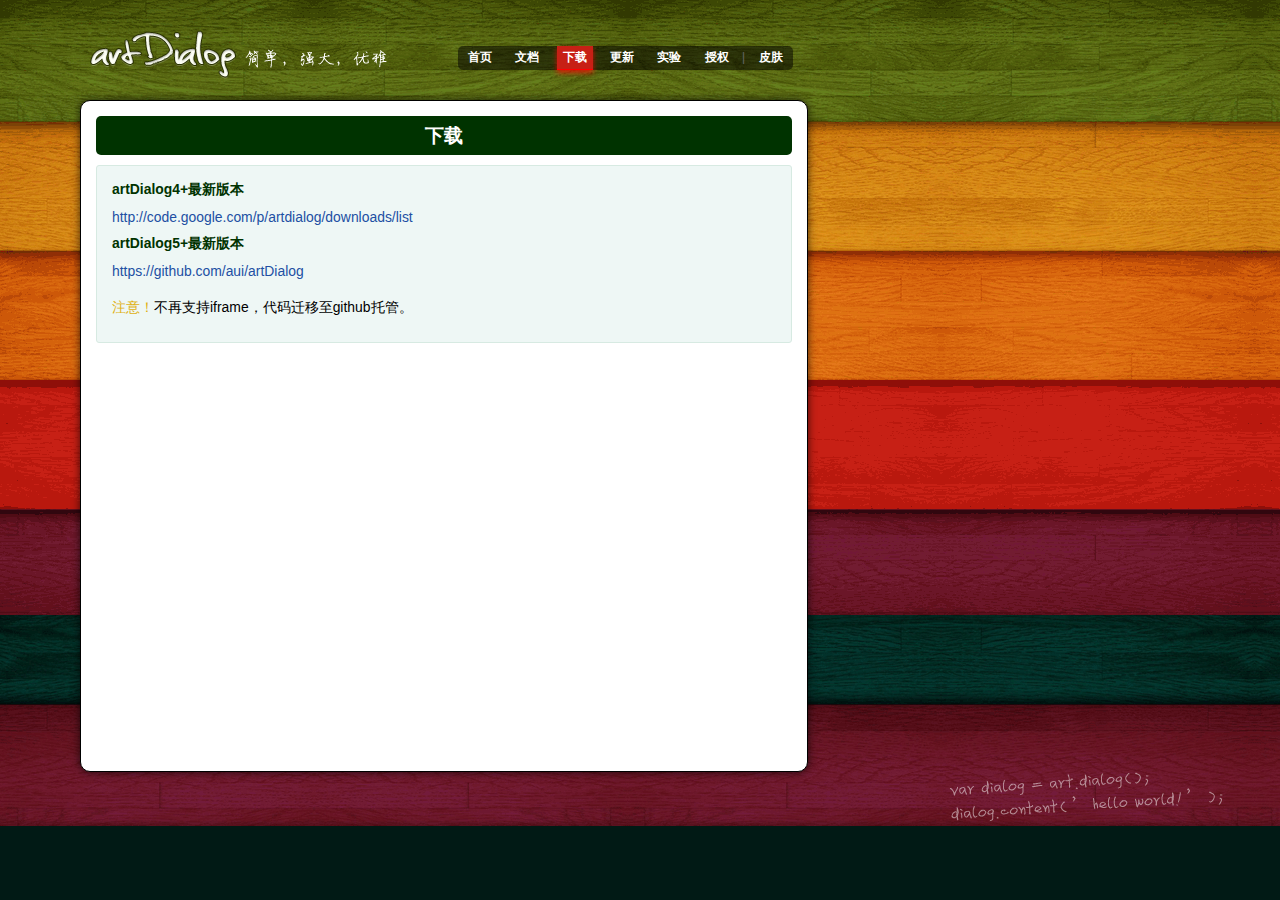
<file: src/main/webapp/asserts/js/dialog/_doc/down.html>
<!DOCTYPE html PUBLIC "-//W3C//DTD XHTML 1.0 Transitional//EN"
        "http://www.w3.org/TR/xhtml1/DTD/xhtml1-transitional.dtd">
<html xmlns="http://www.w3.org/1999/xhtml">
<head>
    <meta http-equiv="Content-Type" content="text/html; charset=utf-8"/>
    <title>artDialog</title>
    <script>
        // skin demo
        (function () {
            var _skin, _jQuery;
            var _search = window.location.search;
            if (_search) {
                _skin = _search.split('demoSkin=')[1];
                _jQuery = _search.indexOf('jQuery=true') !== -1;
                if (_jQuery) document.write('<scr' + 'ipt src="../jquery-1.6.2.min.js"></sc' + 'ript>');
            }
            ;

            document.write('<scr' + 'ipt src="../artDialog.source.js?skin=' + (_skin || 'default') + '"></sc' + 'ript>');
            window._isDemoSkin = !!_skin;

        })();
    </script>

    <script src="demo.js"></script>
    <script src="highlight/highlight.pack.js"></script>
    <script src="highlight/languages/javascript.js"></script>
    <script>
        hljs.tabReplace = '    ';
        hljs.initHighlightingOnLoad();
    </script>
    <link href="demo.css" rel="stylesheet" type="text/css"/>
    <link rel="stylesheet" href="highlight/styles/magula.css">
</head>

<body>
<div id="doc">
    <div id="header">
        <h1 id="logo"><a href="../index.html">artDialog</a></h1>
        <ul id="nav" class="nav">
            <li><a href="../index.html" class="home">首页</a></li>
            <li><a href="./API.html" class="api">文档</a></li>
            <li><a href="./down.html" class="down">下载</a></li>
            <li><a href="./log.html" class="log">更新</a></li>
            <li><a href="./labs.html" class="labs">实验</a></li>
            <li><a href="./license.html" class="license">授权</a></li>
            |
            <li><a href="#" id="nav-skin">皮肤</a></li>
        </ul>
    </div>
    <div id="main">
        <h2 id="down">下载</h2>

        <div style="margin:0; padding:5px; background:#EEF7F5; color:#000;padding:15px; border-radius:3px; border:1px solid #D7EAE2; ">
            <h3>artDialog4+最新版本</h3>

            <p><a href="http://code.google.com/p/artdialog/downloads/list" target="_blank">http://code.google.com/p/artdialog/downloads/list</a>
            </p>

            <h3>artDialog5+最新版本</h3>

            <p><a href="https://github.com/aui/artDialog">https://github.com/aui/artDialog</a></p>

            <p><span style="color:#DFB113">注意！</span>不再支持iframe，代码迁移至github托管。</p>
        </div>
    </div>
    <div id="footer"></div>
</div>
<script>_isDemoSkin && window._demoSkin && _demoSkin();</script>
</body>
</html>
</file>
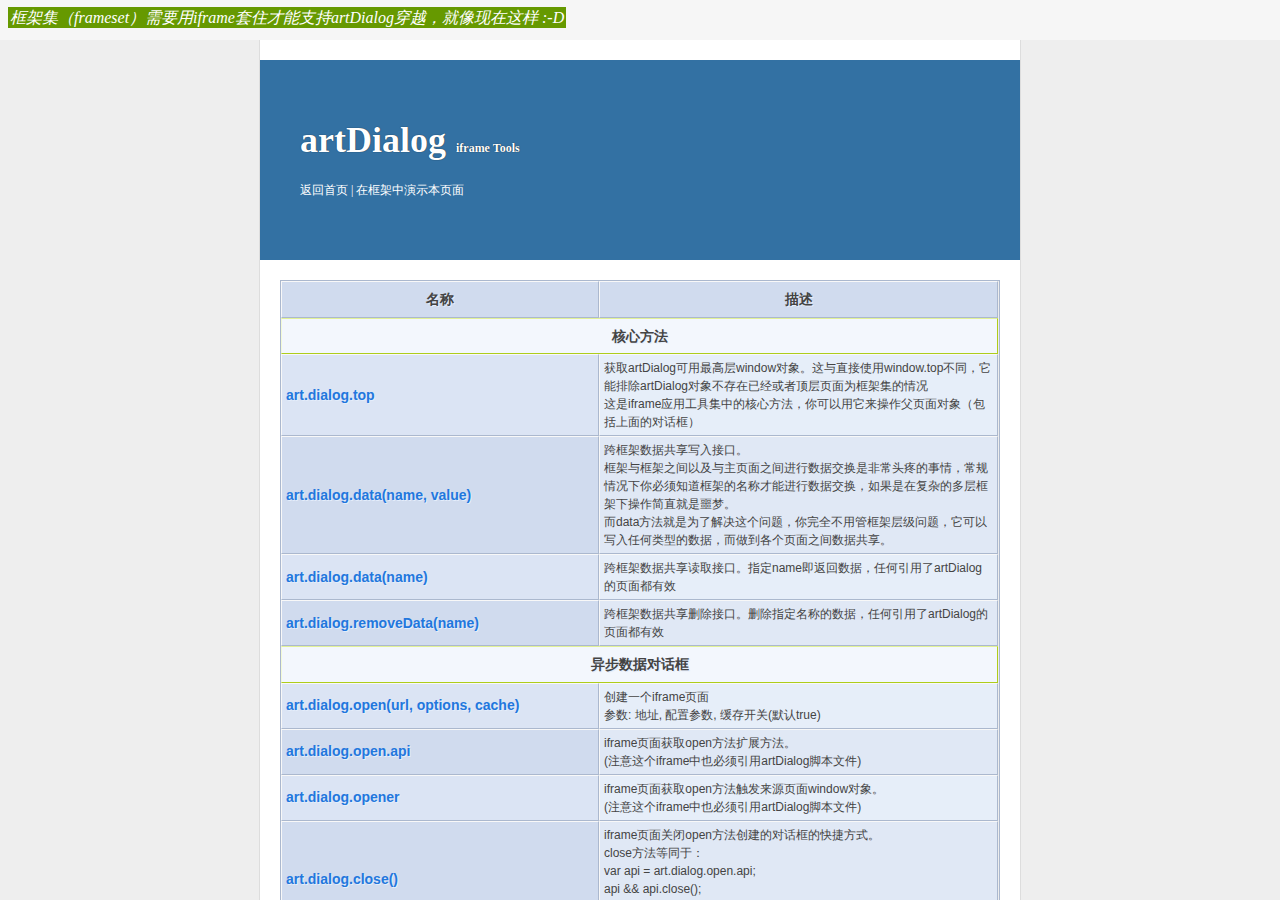
<file: src/main/webapp/asserts/js/dialog/_doc/frameset.html>
<!DOCTYPE html PUBLIC "-//W3C//DTD XHTML 1.0 Frameset//EN" "http://www.w3.org/TR/xhtml1/DTD/xhtml1-frameset.dtd">
<html xmlns="http://www.w3.org/1999/xhtml">
<head>
    <meta http-equiv="Content-Type" content="text/html; charset=utf-8"/>
    <title>frameset</title>
</head>
<frameset rows="40,*" frameborder="no" border="0" framespacing="0">
    <frame src="topFrame.html" name="topFrame" scrolling="No" noresize="noresize" id="topFrame" title="topFrame"/>
    <frame src="plugin.iframe.html" name="mainFrame" id="mainFrame" title="mainFrame"/>
</frameset>
<noframes>
    <body>
    </body>
</noframes>
</html>
</file>
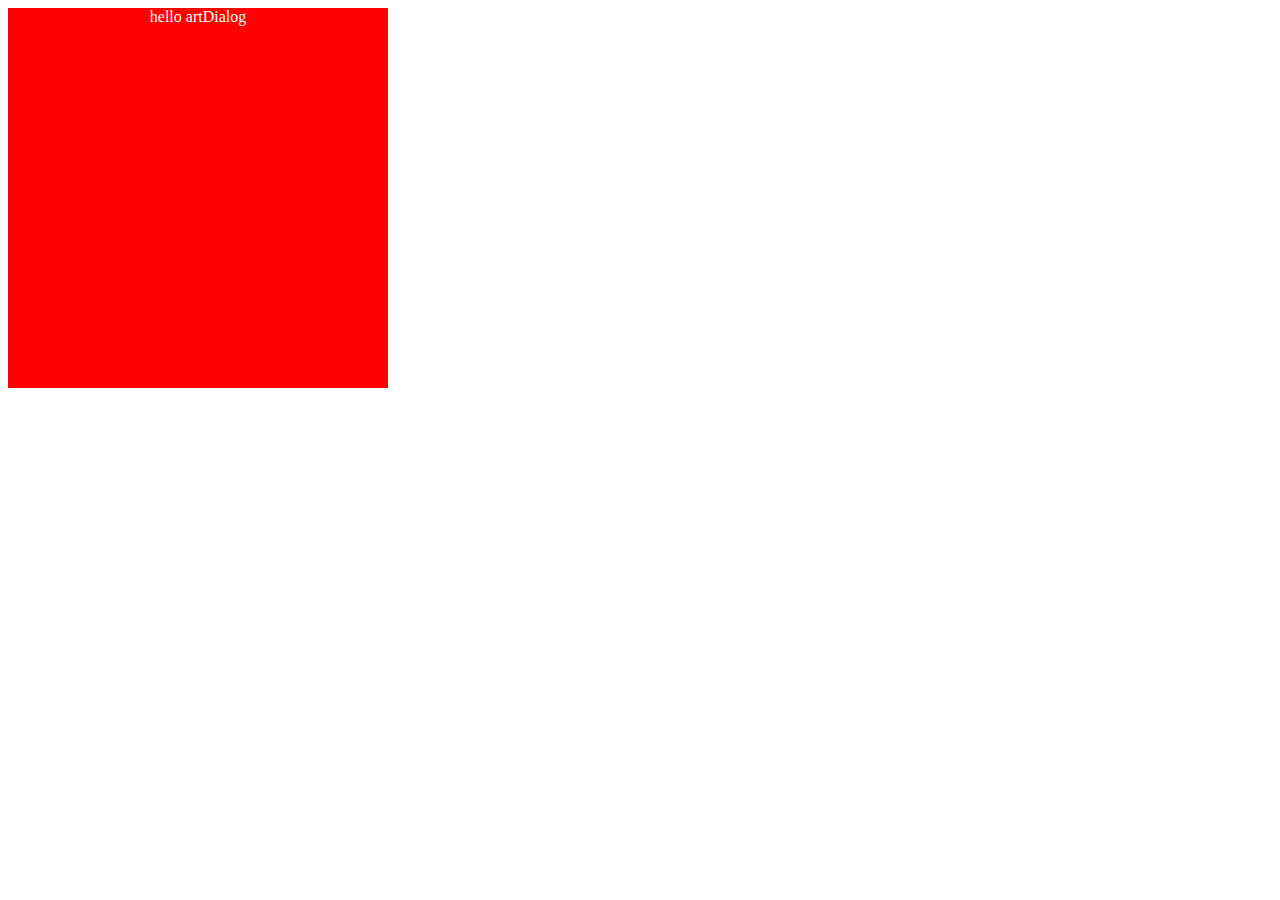
<file: src/main/webapp/asserts/js/dialog/_doc/helloWorld.html>
<!DOCTYPE HTML>
<html>
<head>
    <meta http-equiv="Content-Type" content="text/html; charset=utf-8">
    <title></title>
    <style>
        html, body {
        }
    </style>
</head>

<body>
<div style="width:380px; height:380px; background:#F00; color:#FFF; text-align:center">hello artDialog</div>
</body>
</html>
</file>
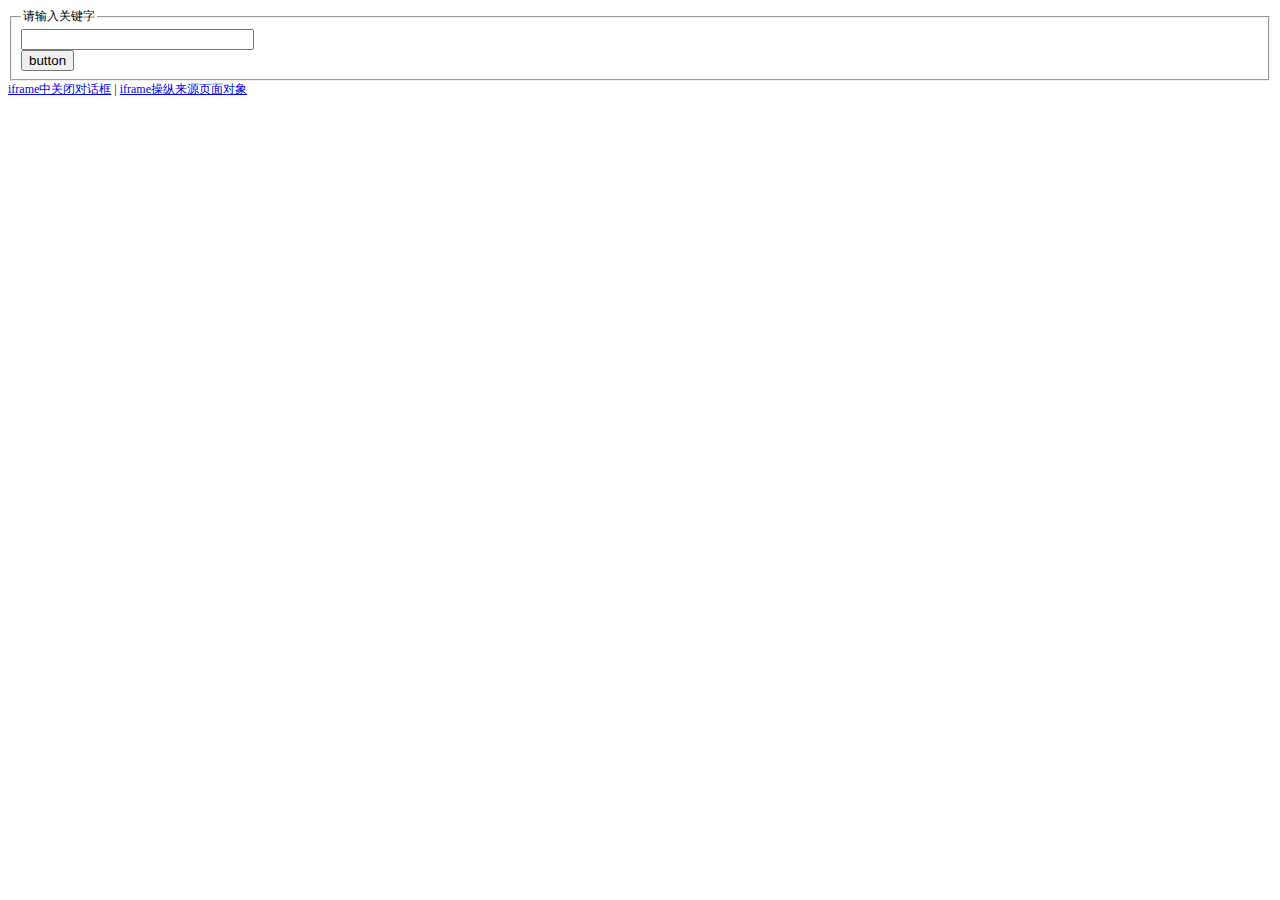
<file: src/main/webapp/asserts/js/dialog/_doc/iframe.html>
<!DOCTYPE html PUBLIC "-//W3C//DTD XHTML 1.0 Transitional//EN"
        "http://www.w3.org/TR/xhtml1/DTD/xhtml1-transitional.dtd">
<html xmlns="http://www.w3.org/1999/xhtml">
<head>
    <meta http-equiv="Content-Type" content="text/html; charset=utf-8"/>
    <title>iframe demo</title>
    <script src="../artDialog.source.js?skin=default"></script>
    <script src="../plugins/iframeTools.source.js"></script>
    <style>
        #iframePage {
            font-size: 12px
        }

        #tips {
            color: #F00;
        }

        .tip {
            color: #999;
        }
    </style>
    <script>
        var test = function () {
            var top = art.dialog.top;
            top.document.getElementById('demoSpan04').innerHTML = '我是石头里面蹦出来的！';
            //top.art.dialog({content: '我的window在哪里？', lock: true});
        };
    </script>
</head>

<body>
<div id="iframePage">
    <form id="googleForm" action="http://www.google.com/search" name="f" target="_blank">
        <fieldset>
            <legend>请输入关键字</legend>
            <input id="googleText" name="q" title="Google Search" value="" size="26"/><input style="display:none"
                                                                                             name="btnG" type="submit"
                                                                                             value="Google Search"/>

            <div id="tips"></div>
            <button>button</button>
        </fieldset>
    </form>
    <a href="#" onclick="art.dialog.close(); return false" title="art.dialog.close()">iframe中关闭对话框</a> | <a href="#"
                                                                                                            onclick="test(); return false"
                                                                                                            title="art.dialog.top.document.getElementById('demoSpan04').innerHTML = '我是石头里面蹦出来的！'">iframe操纵来源页面对象</a>
</div>
</body>
</html>
</file>
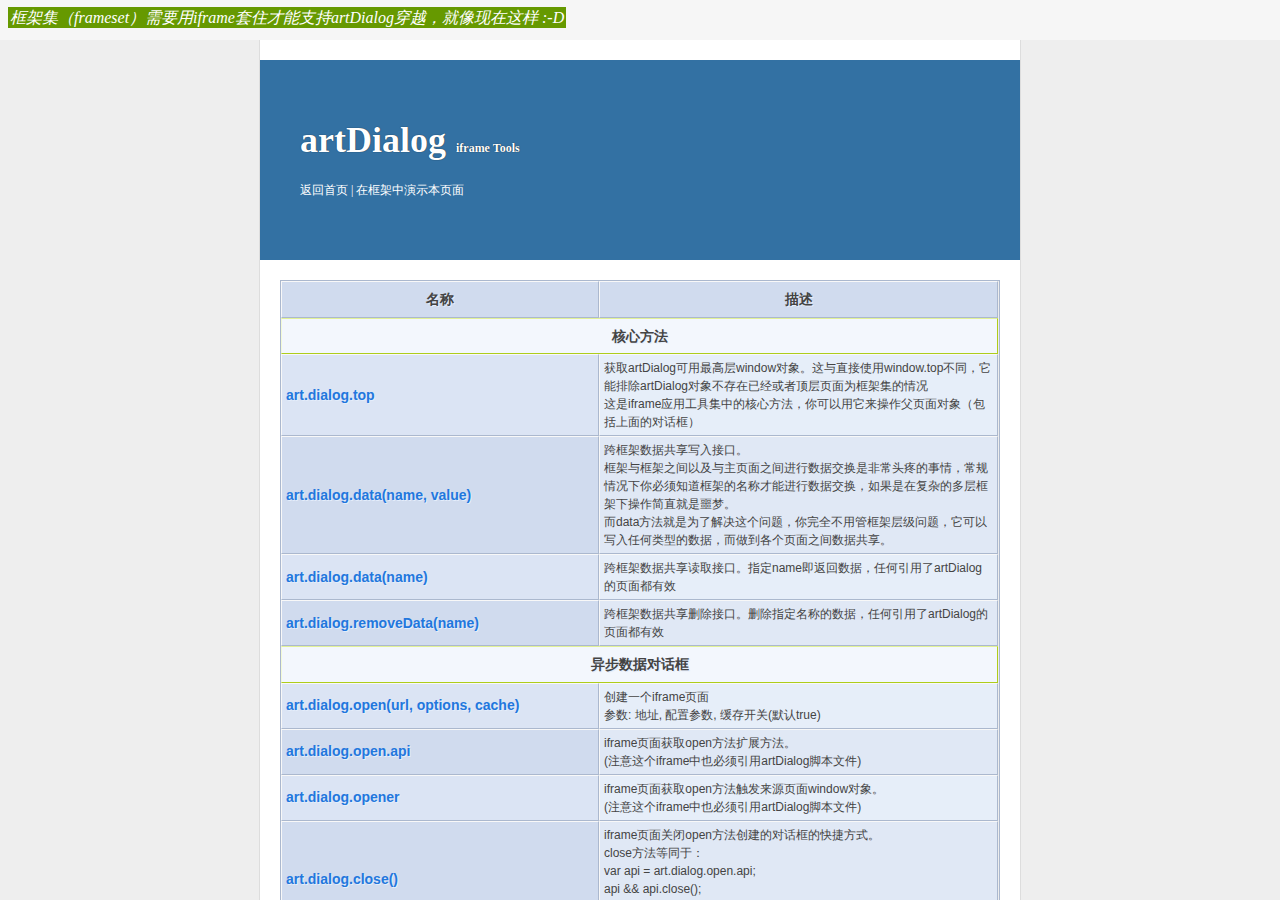
<file: src/main/webapp/asserts/js/dialog/_doc/iframe_frameset.html>
<!DOCTYPE html PUBLIC "-//W3C//DTD XHTML 1.0 Transitional//EN"
        "http://www.w3.org/TR/xhtml1/DTD/xhtml1-transitional.dtd">
<html xmlns="http://www.w3.org/1999/xhtml">
<head>
    <meta http-equiv="Content-Type" content="text/html; charset=utf-8"/>
    <title>frameset应用</title>
    <script src="../artDialog.source.js?skin=default"></script>
    <script src="../plugins/iframeTools.source.js"></script>
    <style>
        * {
            padding: 0;
            margin: 0;
        }

        html, body {
            height: 100%;
            border: none 0;
        }

        #iframe {
            width: 100%;
            height: 100%;
            border: none 0;
        }
    </style>
</head>

<body>
<iframe id="iframe" src="frameset.html"></iframe>
</body>
</html>
</file>
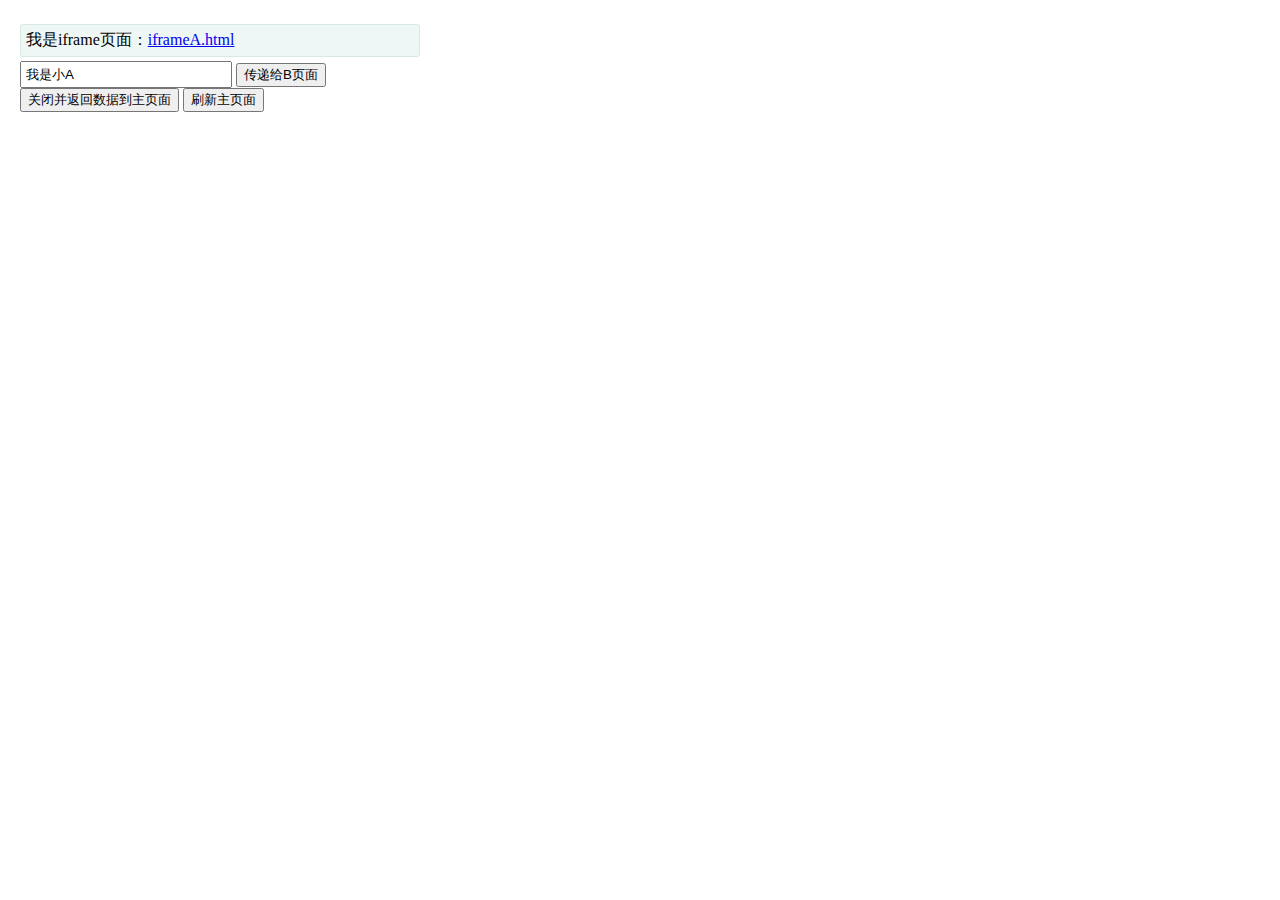
<file: src/main/webapp/asserts/js/dialog/_doc/iframeA.html>
<!DOCTYPE HTML>
<html>
<head>
    <meta http-equiv="Content-Type" content="text/html; charset=utf-8">
    <title>test</title>
    <script src="../artDialog.source.js?skin=default"></script>
    <script src="../plugins/iframeTools.source.js"></script>
</head>

<body style="margin:0">
<div style="width:400px; height:300px; padding:20px">
    <div style="margin:4px 0; padding:5px; background:#EEF7F5; text-align:left; color:#000; border-radius:3px; border:1px solid #D7EAE2; "
         class="tips">我是iframe页面：<a href="iframeA.html" target="_blank">iframeA.html</a></div>
    <input style="width:15em; padding:4px;" id="aInput" value="我是小A">
    <button id="aButton">传递给B页面</button>
    <button id="exit">关闭并返回数据到主页面</button>
    <button id="reload">刷新主页面</button>
</div>
<script>
    if (art.dialog.data('test')) {
        document.getElementById('aInput').value = art.dialog.data('test');// 获取由主页面传递过来的数据
    }
    ;

    // 传递给B页面
    document.getElementById('aButton').onclick = function () {
        var aValue = document.getElementById('aInput').value;
        art.dialog.data('aValue', aValue);// 存储数据

        var path = art.dialog.data('homeDemoPath') || './';//

        art.dialog.open(path + 'iframeB.html?fd', {
            id: 'AAA',
            close: function () {
                var bValue = art.dialog.data('bValue');// 读取B页面的数据
                if (bValue !== undefined) document.getElementById('aInput').value = bValue;
            }
        }, false);
    };

    // 关闭并返回数据到主页面
    document.getElementById('exit').onclick = function () {
        var origin = artDialog.open.origin;
        var aValue = document.getElementById('aInput').value;
        var input = origin.document.getElementById('demoInput04-3');
        input.value = aValue;
        input.select();
        art.dialog.close();
    };

    // 刷新主页面
    document.getElementById('reload').onclick = function () {
        art.dialog.data('iframeTools', '我知道你刷新了页面～哈哈'); // plugin.iframe.html可以收到
        var win = art.dialog.open.origin;//来源页面
        // 如果父页面重载或者关闭其子对话框全部会关闭
        win.location.reload();
        return false;
    };
</script>
</body>
</html>
</file>
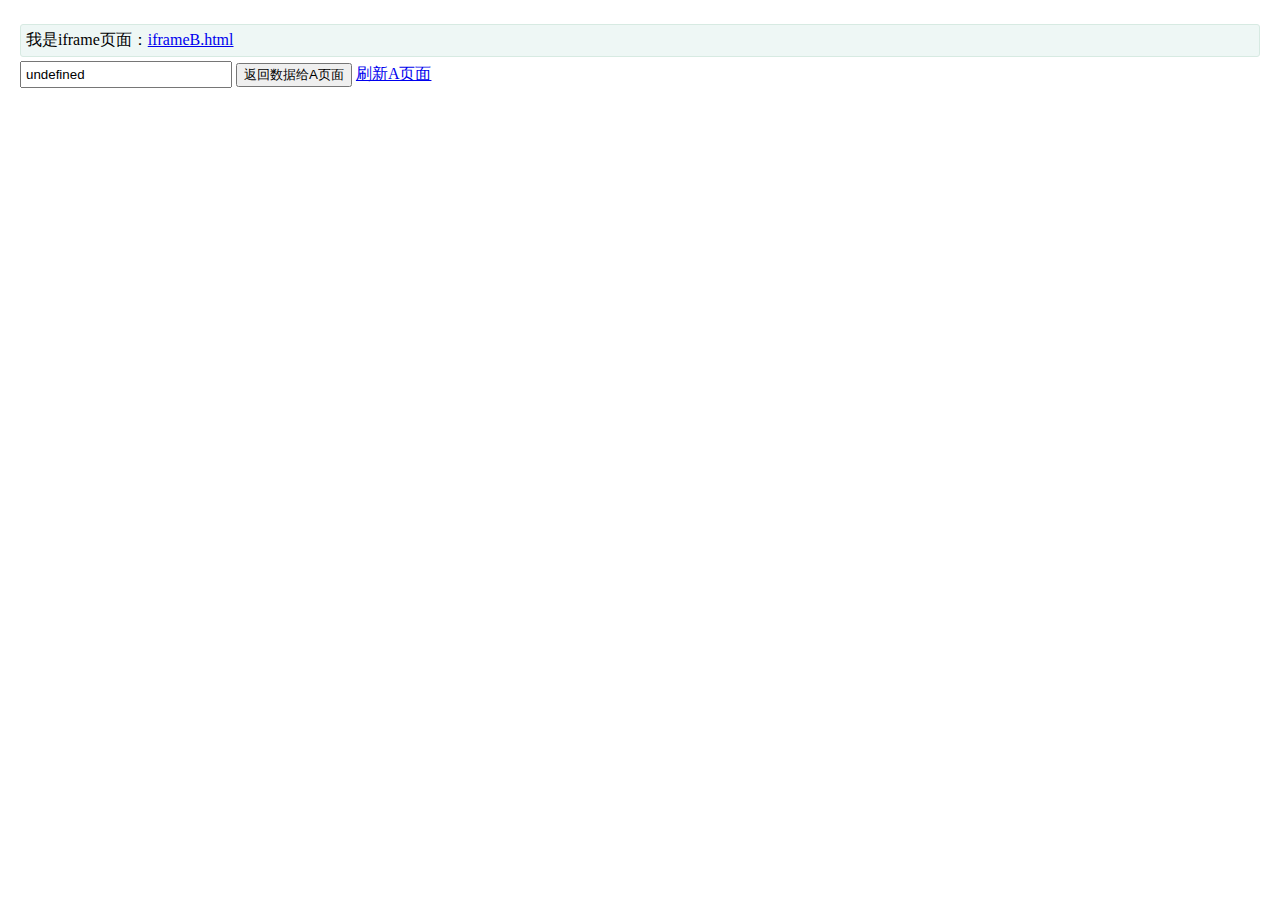
<file: src/main/webapp/asserts/js/dialog/_doc/iframeB.html>
<!DOCTYPE HTML>
<html>
<head>
    <meta http-equiv="Content-Type" content="text/html; charset=utf-8">
    <title>test</title>
    <script src="../artDialog.source.js?skin=default"></script>
    <script src="../plugins/iframeTools.source.js"></script>
</head>

<body style="margin:0">
<div style="padding:20px;">
    <div style="margin:4px 0; padding:5px; background:#EEF7F5; text-align:left; color:#000; border-radius:3px; border:1px solid #D7EAE2; "
         class="tips">我是iframe页面：<a href="iframeB.html" target="_blank">iframeB.html</a></div>
    <input style="width:15em; padding:4px" id="bInput" value="">
    <button id="aButton">返回数据给A页面</button>
    <a id="reload" href="#">刷新A页面</a>
</div>
<script>
    document.getElementById('bInput').value = art.dialog.data('aValue');// 读取A页面的数据

    // 返回数据给A页面
    document.getElementById('aButton').onclick = function () {
        var bValue = document.getElementById('bInput').value;
        art.dialog.data('bValue', bValue);// 存储数据
        art.dialog.close();
    };

    // 刷新A页面
    document.getElementById('reload').onclick = function () {
        var win = art.dialog.open.origin;
        win.location.reload(); // 注意：如果父页面重载或者关闭其子对话框全部会关闭
        return false;
    };
</script>
</body>
</html>
</file>
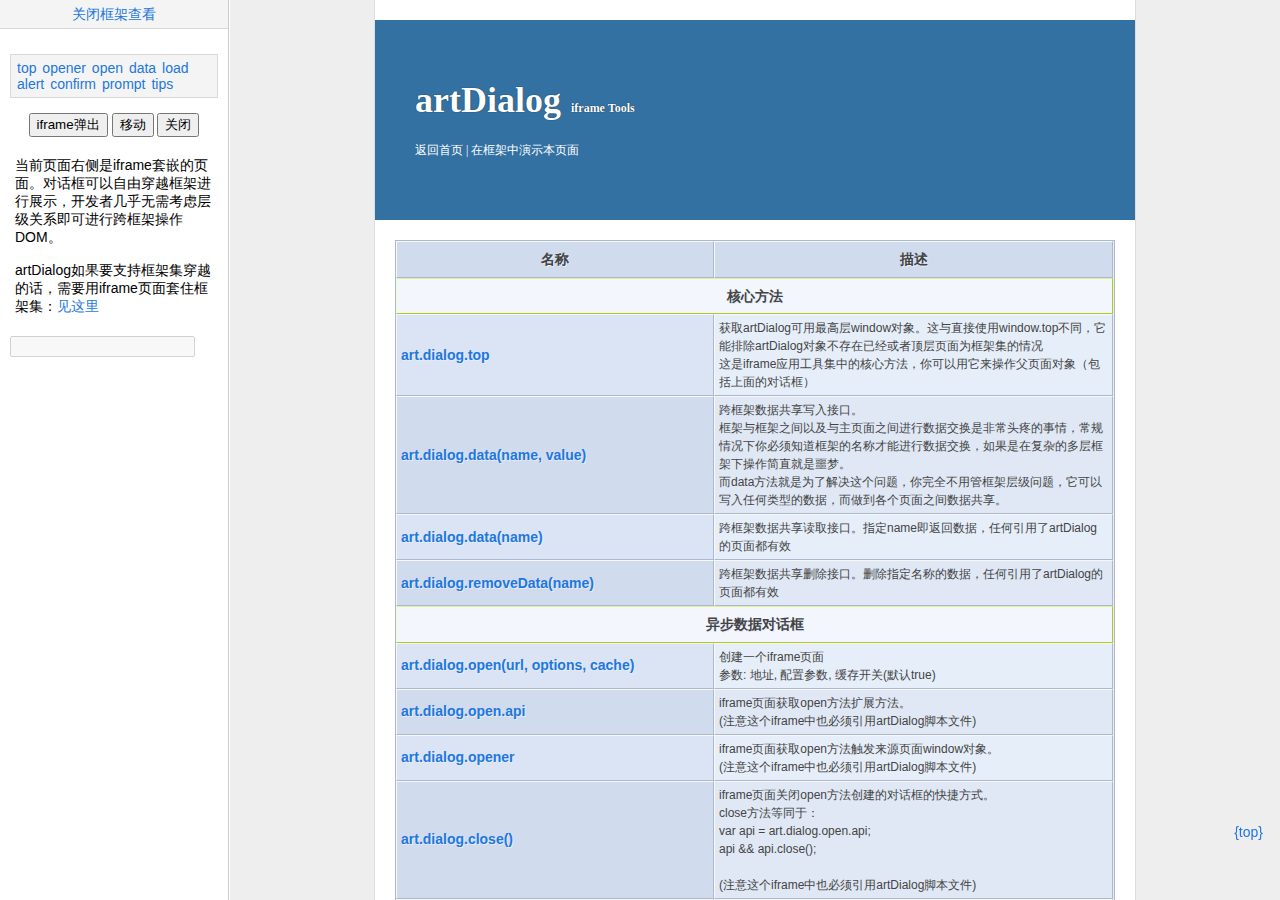
<file: src/main/webapp/asserts/js/dialog/_doc/iframeTop.html>
<!DOCTYPE html PUBLIC "-//W3C//DTD XHTML 1.0 Transitional//EN"
        "http://www.w3.org/TR/xhtml1/DTD/xhtml1-transitional.dtd">
<html xmlns="http://www.w3.org/1999/xhtml">
<head>
    <meta http-equiv="Content-Type" content="text/html; charset=utf-8"/>
    <title>artDialog</title>
    <script src="../artDialog.source.js?skin=default"></script>
    <script src="../plugins/iframeTools.source.js"></script>
    <style>
        html, body {
            height: 100%;
            margin: 0;
            padding: 0;
            font-size: 14px;
            font-family: 'Microsoft Yahei', Tahoma, Arial !important;
            font-family: '宋体', Tahoma, Arial;
            overflow: auto;
        }

        a {
            color: #27d;
            text-decoration: none;
        }

        #doc {
            widows: 100%;
            height: 100%;
            position: relative;
            z-index: 1;
            overflow: hidden;
        }

        #sideBar {
            float: left;
            width: 228px;
            height: 100%;
            border-right: solid 1px #CCC;
            overflow: auto;
        }

        #main {
            margin-left: 230px;
            height: 100%;
        }

        #main iframe {
            width: 100%;
            height: 100%;
            border: none 0;
        }

        #main .tips {
            height: 2em;
            text-indent: 2em;
            line-height: 2em;
            color: #FFF;
            background: #030;
            font-weight: bold;
        }

        .sideBarWrap {
            padding: 10px;
        }

        #sideBar .content {
            margin: 5px;
        }

        #sideBar .content p {
            padding: 0;
            margin: 0;
            padding-bottom: 15px;
        }

        #sideBar .close {
            line-height: 2em;
            text-align: center;
            background: #F4F4F4;
            border-bottom: 1px solid #D8D8D8;
            color: #333;
        }

        #photo {
            text-align: center;
        }

        #photo img {
            margin-top: 15px;
        }

        #sideBar .nav {
            padding: 5px;
            margin: 15px 0;
            border: 1px solid #D8D8D8;
            background: #F4F4F4;
        }

        #sideBar .nav a {
            padding: 1px;
        }

        #sideBar .nav a:hover {
            background: #27d;
            color: #FFF;
            text-decoration: none;
        }

        #sideBar .btns {
            padding-bottom: 15px;
            text-align: center;
        }

        .gotop {
            position: absolute;
            right: 17px;
            bottom: 60px;
            z-index: 9;
        }
    </style>
</head>

<body>
<div id="doc">
    <div id="sideBar">
        <div class="close"><a href="plugin.iframe.html" target="_blank">关闭框架查看</a></div>
        <div class="sideBarWrap">
            <div id="photo"></div>
            <div class="nav"><a href="plugin.iframe.html#top" target="iframe">top</a> <a
                    href="plugin.iframe.html#opener" target="iframe">opener</a> <a href="plugin.iframe.html#open"
                                                                                   target="iframe">open</a> <a
                    href="plugin.iframe.html#data" target="iframe">data</a> <a href="plugin.iframe.html#load"
                                                                               target="iframe">load</a> <a
                    href="plugin.iframe.html#alert" target="iframe">alert</a> <a href="plugin.iframe.html#confirm"
                                                                                 target="iframe">confirm</a> <a
                    href="plugin.iframe.html#prompt" target="iframe">prompt</a> <a href="plugin.iframe.html#tips"
                                                                                   target="iframe">tips</a></div>
            <div class="btns">
                <button id="open">iframe弹出</button>
                <button id="move">移动</button>
                <button id="close">关闭</button>
            </div>
            <div class="content">
                <p>
                    当前页面右侧是iframe套嵌的页面。对话框可以自由穿越框架进行展示，开发者几乎无需考虑层级关系即可进行跨框架操作DOM。</p>

                <p>artDialog如果要支持框架集穿越的话，需要用iframe页面套住框架集：<a href="iframe_frameset.html" target="_blank">见这里</a></p>
            </div>
            <input disabled id="testInput" title="testInput" type="text"/>
        </div>

    </div>
    <div id="main">
        <iframe id="iframe" name="iframe" src="plugin.iframe.html"></iframe>
        <a class="gotop" title="返回顶部" href="plugin.iframe.html#header" target="iframe">{top}</a>
    </div>
    <script type="text/javascript">
        var test, iframe = document.getElementById('iframe');
        document.getElementById('open').onclick = function () {
            var iframeWindow = iframe.contentWindow;
            test = iframeWindow.art.dialog({
                lock: true,
                content: '人品极度不稳定的时刻到了！'
            });
        }
        document.getElementById('move').onclick = function () {
            test && test.position('50%', '5%');
        }
        document.getElementById('close').onclick = function () {
            test && test.close();
            test = null;
        }

        var _hash = window.location.hash
        if (_hash) {
            _hash = _hash.split('#')[1];
            if (_hash) iframe.src = 'plugin.iframe.html#' + _hash;
        }
        ;
    </script>
</div>
</body>
</html>
</file>
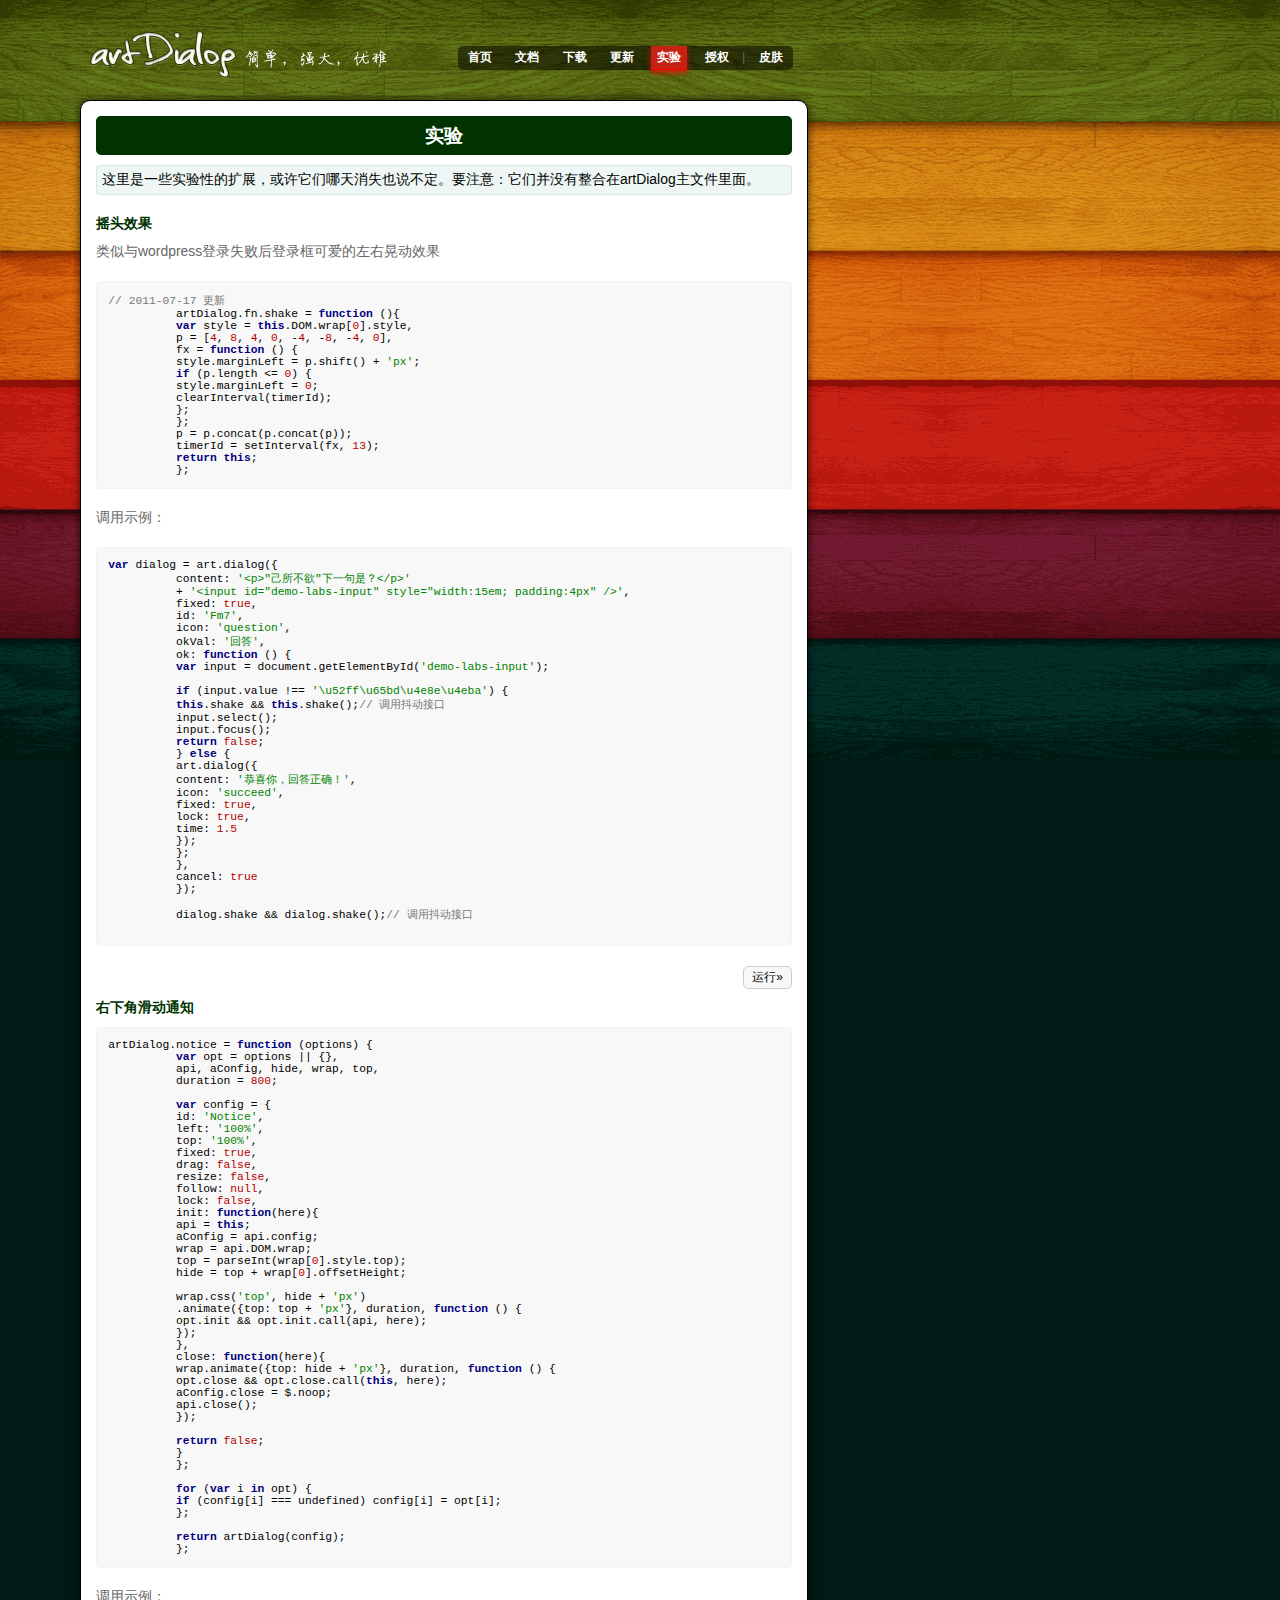
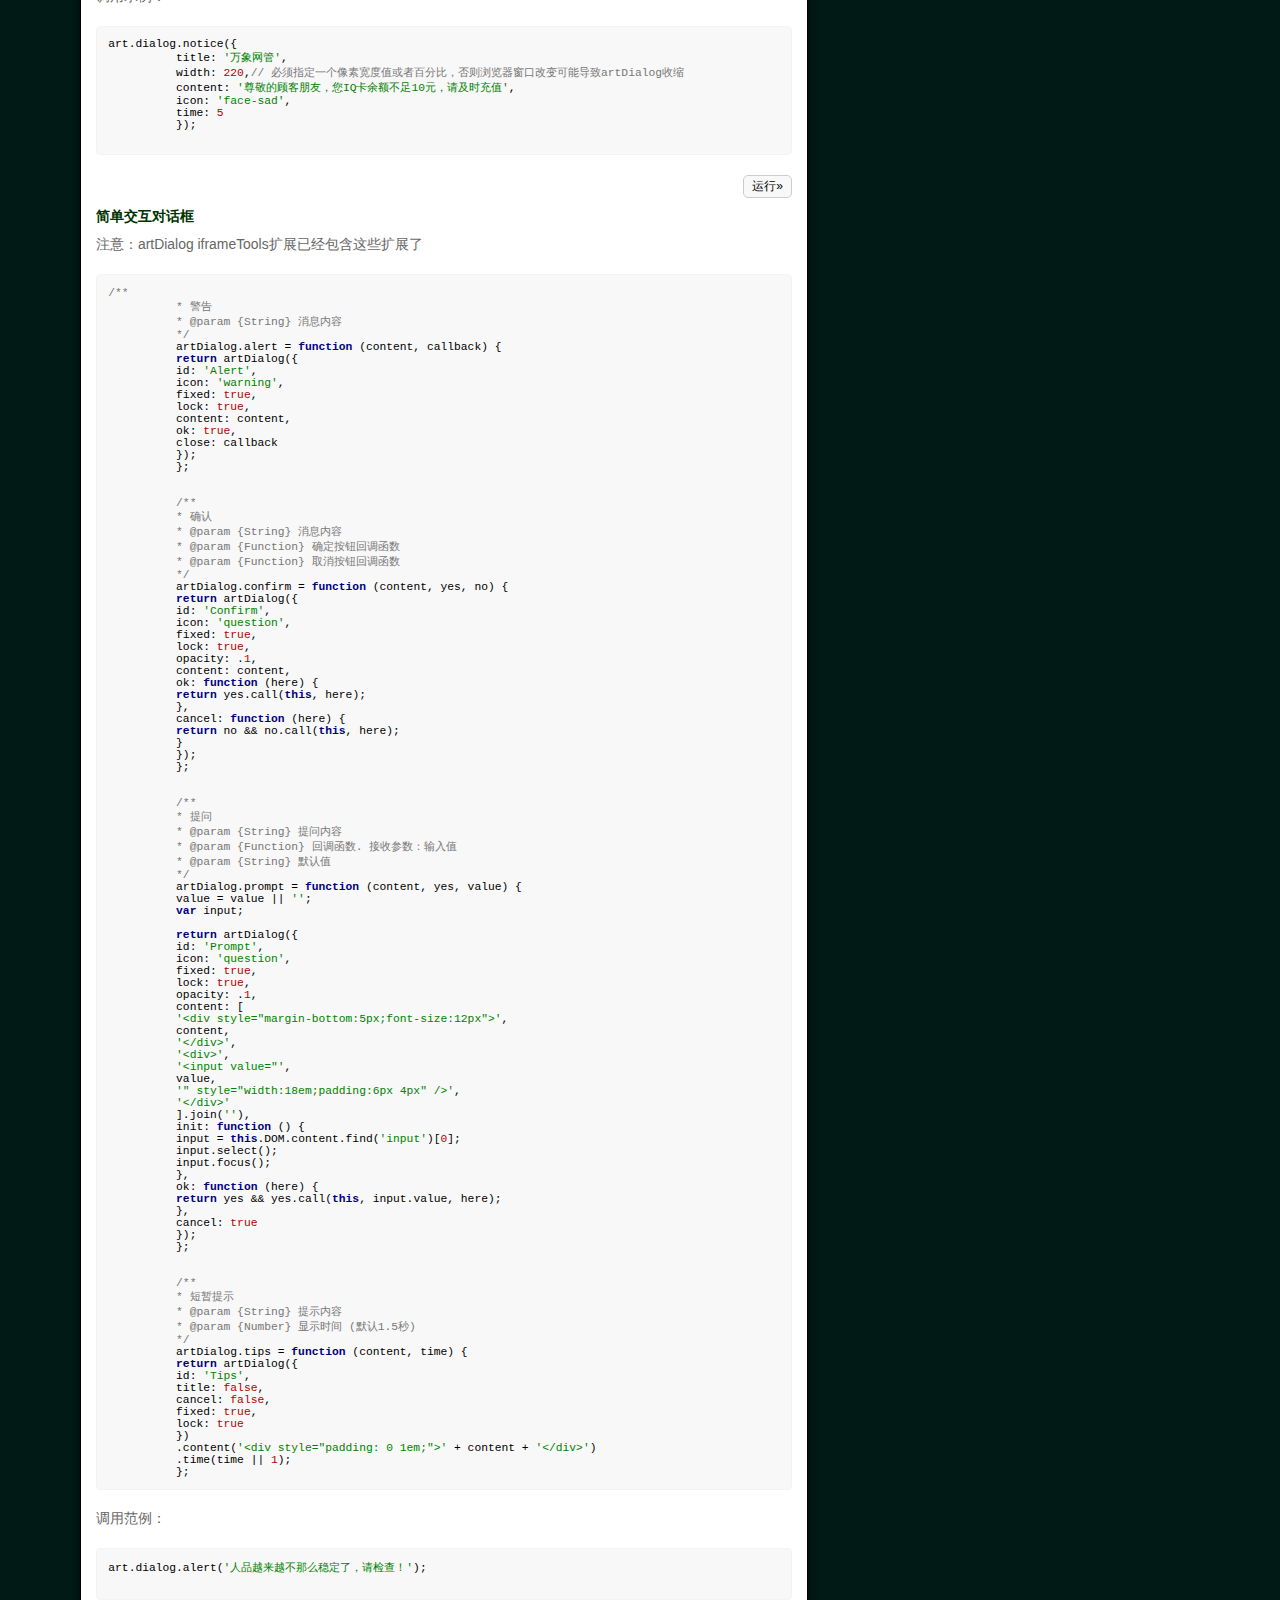
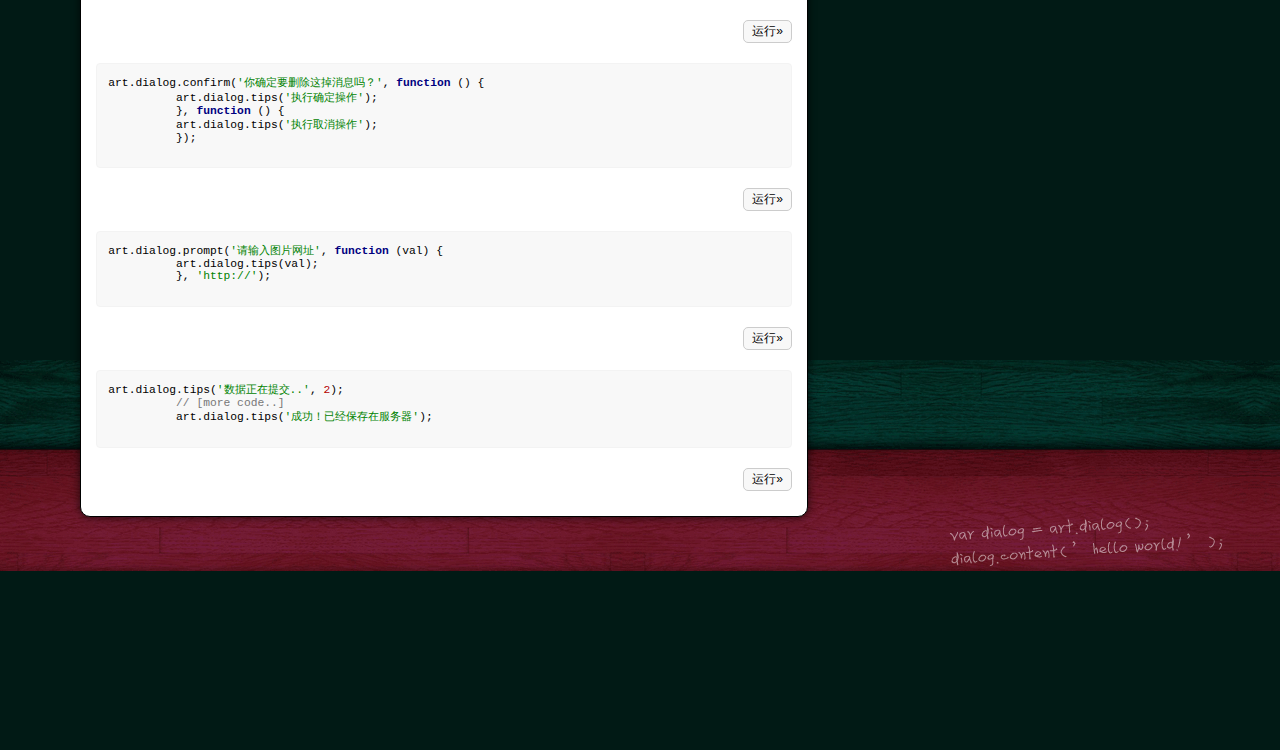
<file: src/main/webapp/asserts/js/dialog/_doc/labs.html>
<!DOCTYPE html PUBLIC "-//W3C//DTD XHTML 1.0 Transitional//EN"
        "http://www.w3.org/TR/xhtml1/DTD/xhtml1-transitional.dtd">
<html xmlns="http://www.w3.org/1999/xhtml">
<head>
    <meta http-equiv="Content-Type" content="text/html; charset=utf-8"/>
    <title>artDialog</title>
    <script>
        // skin demo
        (function () {
            var _skin, _jQuery;
            var _search = window.location.search;
            if (_search) {
                _skin = _search.split('demoSkin=')[1];
                _jQuery = _search.indexOf('jQuery=true') !== -1;
                if (_jQuery) document.write('<scr' + 'ipt src="../jquery-1.6.2.min.js"></sc' + 'ript>');
            }
            ;

            document.write('<scr' + 'ipt src="../artDialog.source.js?skin=' + (_skin || 'default') + '"></sc' + 'ript>');
            window._isDemoSkin = !!_skin;
        })();
    </script>

    <script src="demo.js"></script>
    <script src="highlight/highlight.pack.js"></script>
    <script src="highlight/languages/javascript.js"></script>
    <script>
        hljs.tabReplace = '    ';
        hljs.initHighlightingOnLoad();
    </script>
    <link href="demo.css" rel="stylesheet" type="text/css"/>
    <link rel="stylesheet" href="highlight/styles/magula.css"/>
</head>

<body>
<div id="doc">
<div id="header">
    <h1 id="logo"><a href="../index.html">artDialog</a></h1>
    <ul id="nav" class="nav">
        <li><a href="../index.html" class="home">首页</a></li>
        <li><a href="./API.html" class="api">文档</a></li>
        <li><a href="./down.html" class="down">下载</a></li>
        <li><a href="./log.html" class="log">更新</a></li>
        <li><a href="./labs.html" class="labs">实验</a></li>
        <li><a href="./license.html" class="license">授权</a></li>
        |
        <li><a href="#" id="nav-skin">皮肤</a></li>
    </ul>
</div>
<div id="main">
<h2>实验</h2>

<div class="tips"
     style="margin:4px 0; margin-bottom:20px; padding:5px; background:#EEF7F5; text-align:left; color:#000; border-radius:3px; border:1px solid #D7EAE2; ">
    这里是一些实验性的扩展，或许它们哪天消失也说不定。要注意：它们并没有整合在artDialog主文件里面。
</div>
<h3>摇头效果</h3>

<p>类似与wordpress登录失败后登录框可爱的左右晃动效果</p>

<div id="demoCode_shake">
      <pre><code class="javascript">// 2011-07-17 更新
          artDialog.fn.shake = function (){
          var style = this.DOM.wrap[0].style,
          p = [4, 8, 4, 0, -4, -8, -4, 0],
          fx = function () {
          style.marginLeft = p.shift() + 'px';
          if (p.length <= 0) {
          style.marginLeft = 0;
          clearInterval(timerId);
          };
          };
          p = p.concat(p.concat(p));
          timerId = setInterval(fx, 13);
          return this;
          };</code></pre>
</div>
<script>$('#demoCode_shake').runCode();</script>
<p>调用示例：</p>

<div id="demoCode_shake_use">
      <pre><code class="javascript">var dialog = art.dialog({
          content: '&lt;p&gt;"己所不欲"下一句是？&lt;/p&gt;'
          + '&lt;input id="demo-labs-input" style="width:15em; padding:4px" /&gt;',
          fixed: true,
          id: 'Fm7',
          icon: 'question',
          okVal: '回答',
          ok: function () {
          var input = document.getElementById('demo-labs-input');

          if (input.value !== '\u52ff\u65bd\u4e8e\u4eba') {
          this.shake && this.shake();// 调用抖动接口
          input.select();
          input.focus();
          return false;
          } else {
          art.dialog({
          content: '恭喜你，回答正确！',
          icon: 'succeed',
          fixed: true,
          lock: true,
          time: 1.5
          });
          };
          },
          cancel: true
          });

          dialog.shake && dialog.shake();// 调用抖动接口
      </code></pre>
</div>
<p class="buttons">
    <button class="runCode" name="demoCode_shake_use">运行&raquo;</button>
</p>
<h3>右下角滑动通知</h3>

<div id="demoCode_notice">
      <pre><code class="javascript">artDialog.notice = function (options) {
          var opt = options || {},
          api, aConfig, hide, wrap, top,
          duration = 800;

          var config = {
          id: 'Notice',
          left: '100%',
          top: '100%',
          fixed: true,
          drag: false,
          resize: false,
          follow: null,
          lock: false,
          init: function(here){
          api = this;
          aConfig = api.config;
          wrap = api.DOM.wrap;
          top = parseInt(wrap[0].style.top);
          hide = top + wrap[0].offsetHeight;

          wrap.css('top', hide + 'px')
          .animate({top: top + 'px'}, duration, function () {
          opt.init && opt.init.call(api, here);
          });
          },
          close: function(here){
          wrap.animate({top: hide + 'px'}, duration, function () {
          opt.close && opt.close.call(this, here);
          aConfig.close = $.noop;
          api.close();
          });

          return false;
          }
          };

          for (var i in opt) {
          if (config[i] === undefined) config[i] = opt[i];
          };

          return artDialog(config);
          };</code></pre>
</div>
<script>$('#demoCode_notice').runCode();</script>
<p>调用示例：</p>

<div id="demoCode_notice_run">
      <pre><code class="javascript">art.dialog.notice({
          title: '万象网管',
          width: 220,// 必须指定一个像素宽度值或者百分比，否则浏览器窗口改变可能导致artDialog收缩
          content: '尊敬的顾客朋友，您IQ卡余额不足10元，请及时充值',
          icon: 'face-sad',
          time: 5
          });
      </code></pre>
</div>
<p class="buttons">
    <button class="runCode" name="demoCode_notice_run">运行&raquo;</button>
</p>


<h3>简单交互对话框</h3>

<p>注意：artDialog iframeTools扩展已经包含这些扩展了</p>

<div id="demoCode_dialogs">
      <pre><code class="javascript">/**
          * 警告
          * @param {String} 消息内容
          */
          artDialog.alert = function (content, callback) {
          return artDialog({
          id: 'Alert',
          icon: 'warning',
          fixed: true,
          lock: true,
          content: content,
          ok: true,
          close: callback
          });
          };


          /**
          * 确认
          * @param {String} 消息内容
          * @param {Function} 确定按钮回调函数
          * @param {Function} 取消按钮回调函数
          */
          artDialog.confirm = function (content, yes, no) {
          return artDialog({
          id: 'Confirm',
          icon: 'question',
          fixed: true,
          lock: true,
          opacity: .1,
          content: content,
          ok: function (here) {
          return yes.call(this, here);
          },
          cancel: function (here) {
          return no && no.call(this, here);
          }
          });
          };


          /**
          * 提问
          * @param {String} 提问内容
          * @param {Function} 回调函数. 接收参数：输入值
          * @param {String} 默认值
          */
          artDialog.prompt = function (content, yes, value) {
          value = value || '';
          var input;

          return artDialog({
          id: 'Prompt',
          icon: 'question',
          fixed: true,
          lock: true,
          opacity: .1,
          content: [
          '&lt;div style="margin-bottom:5px;font-size:12px"&gt;',
          content,
          '&lt;/div&gt;',
          '&lt;div&gt;',
          '&lt;input value="',
          value,
          '" style="width:18em;padding:6px 4px" /&gt;',
          '&lt;/div&gt;'
          ].join(''),
          init: function () {
          input = this.DOM.content.find('input')[0];
          input.select();
          input.focus();
          },
          ok: function (here) {
          return yes && yes.call(this, input.value, here);
          },
          cancel: true
          });
          };


          /**
          * 短暂提示
          * @param {String} 提示内容
          * @param {Number} 显示时间 (默认1.5秒)
          */
          artDialog.tips = function (content, time) {
          return artDialog({
          id: 'Tips',
          title: false,
          cancel: false,
          fixed: true,
          lock: true
          })
          .content('&lt;div style="padding: 0 1em;"&gt;' + content + '&lt;/div&gt;')
          .time(time || 1);
          };</code></pre>
</div>
<script>$('#demoCode_dialogs').runCode();</script>

<p>调用范例：</p>

<div id="demoCode_dialogs_alert">
      <pre><code class="javascript">art.dialog.alert('人品越来越不那么稳定了，请检查！');
      </code></pre>
</div>
<p class="buttons">
    <button class="runCode" name="demoCode_dialogs_alert">运行&raquo;</button>
</p>


<div id="demoCode_dialogs_confirm">
      <pre><code class="javascript">art.dialog.confirm('你确定要删除这掉消息吗？', function () {
          art.dialog.tips('执行确定操作');
          }, function () {
          art.dialog.tips('执行取消操作');
          });
      </code></pre>
</div>
<p class="buttons">
    <button class="runCode" name="demoCode_dialogs_confirm">运行&raquo;</button>
</p>

<div id="demoCode_dialogs_prompt">
      <pre><code class="javascript">art.dialog.prompt('请输入图片网址', function (val) {
          art.dialog.tips(val);
          }, 'http://');
      </code></pre>
</div>
<p class="buttons">
    <button class="runCode" name="demoCode_dialogs_prompt">运行&raquo;</button>
</p>

<div id="demoCode_dialogs_tips">
      <pre><code class="javascript">art.dialog.tips('数据正在提交..', 2);
          // [more code..]
          art.dialog.tips('成功！已经保存在服务器');
      </code></pre>
</div>
<p class="buttons">
    <button class="runCode" name="demoCode_dialogs_tips">运行&raquo;</button>
</p>

</div>
<div id="footer"></div>
</div>
<script>_isDemoSkin && window._demoSkin && _demoSkin();</script>
</body>

</html>
</file>
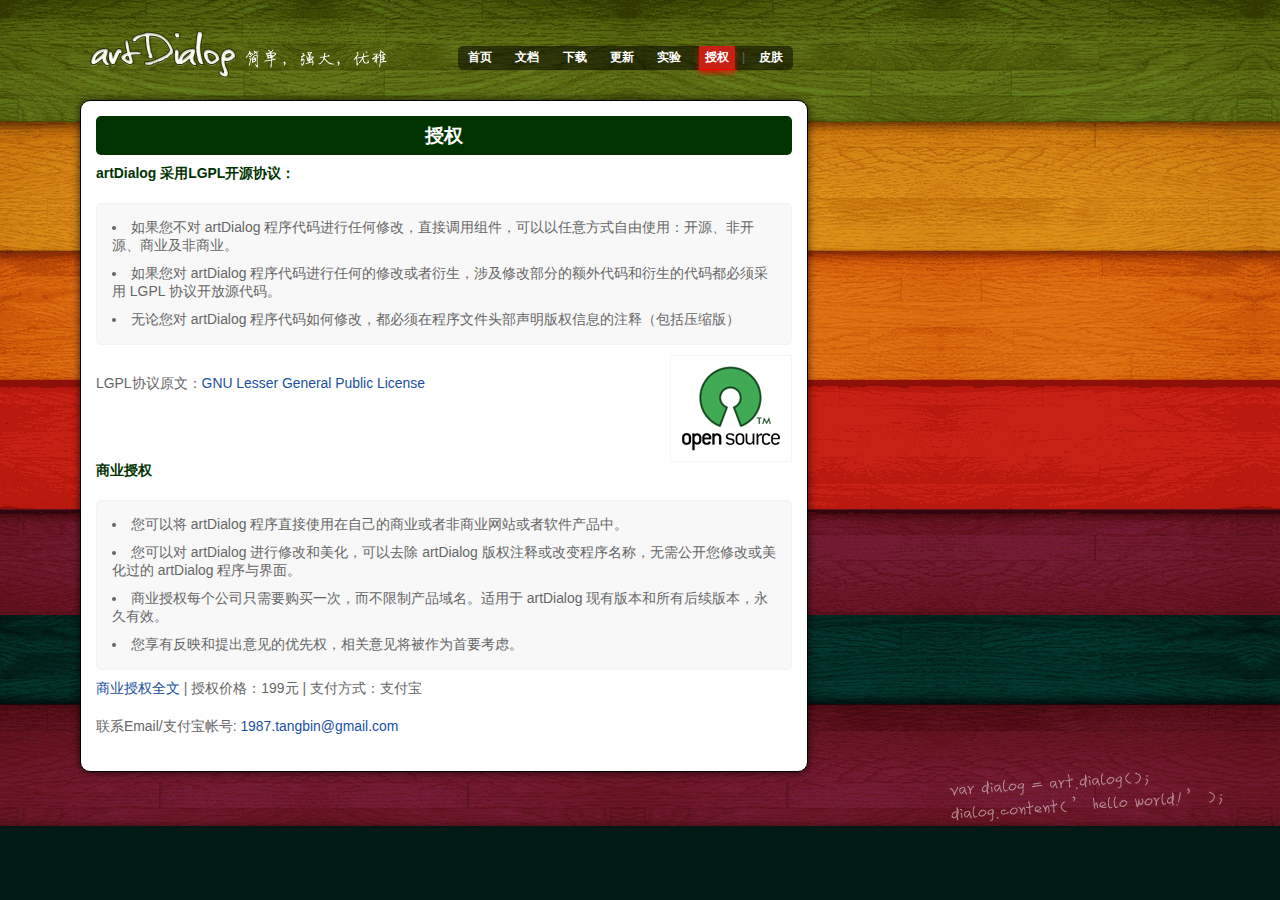
<file: src/main/webapp/asserts/js/dialog/_doc/license.html>
<!DOCTYPE html PUBLIC "-//W3C//DTD XHTML 1.0 Transitional//EN"
        "http://www.w3.org/TR/xhtml1/DTD/xhtml1-transitional.dtd">
<html xmlns="http://www.w3.org/1999/xhtml">
<head>
    <meta http-equiv="Content-Type" content="text/html; charset=utf-8"/>
    <title>artDialog</title>
    <script>
        // skin demo
        (function () {
            var _skin, _jQuery;
            var _search = window.location.search;
            if (_search) {
                _skin = _search.split('demoSkin=')[1];
                _jQuery = _search.indexOf('jQuery=true') !== -1;
                if (_jQuery) document.write('<scr' + 'ipt src="../jquery-1.6.2.min.js"></sc' + 'ript>');
            }
            ;

            document.write('<scr' + 'ipt src="../artDialog.source.js?skin=' + (_skin || 'default') + '"></sc' + 'ript>');
            window._isDemoSkin = !!_skin;

        })();
    </script>

    <script src="demo.js"></script>
    <script src="highlight/highlight.pack.js"></script>
    <script src="highlight/languages/javascript.js"></script>
    <script>
        hljs.tabReplace = '    ';
        hljs.initHighlightingOnLoad();
    </script>
    <link href="demo.css" rel="stylesheet" type="text/css"/>
    <link rel="stylesheet" href="highlight/styles/magula.css">
</head>

<body>
<div id="doc">
    <div id="header">
        <h1 id="logo"><a href="../index.html">artDialog</a></h1>
        <ul id="nav" class="nav">
            <li><a href="../index.html" class="home">首页</a></li>
            <li><a href="./API.html" class="api">文档</a></li>
            <li><a href="./down.html" class="down">下载</a></li>
            <li><a href="./log.html" class="log">更新</a></li>
            <li><a href="./labs.html" class="labs">实验</a></li>
            <li><a href="./license.html" class="license">授权</a></li>
            |
            <li><a href="#" id="nav-skin">皮肤</a></li>
        </ul>
    </div>
    <div id="main">
        <h2 id="LGPL">授权</h2>

        <h3 style="margin-bottom:20px">artDialog 采用LGPL开源协议：</h3>
        <ol>
            <li>如果您不对 artDialog 程序代码进行任何修改，直接调用组件，可以以任意方式自由使用：开源、非开源、商业及非商业。</li>
            <li>如果您对 artDialog 程序代码进行任何的修改或者衍生，涉及修改部分的额外代码和衍生的代码都必须采用 LGPL 协议开放源代码。</li>
            <li>无论您对 artDialog 程序代码如何修改，都必须在程序文件头部声明版权信息的注释（包括压缩版）</li>
        </ol>
        <p><a style="float:right" href="http://www.opensource.org/docs/definition.php" target="_blank"><img
                src="./images/opensource.gif" alt="Open Source (OSI) Logo"></a></p>

        <p>LGPL协议原文：<a target="_blank" href="../license.txt">GNU Lesser General Public License</a></p>

        <h3 style="margin-bottom:20px; clear:both">商业授权</h3>
        <ol>
            <li>您可以将 artDialog 程序直接使用在自己的商业或者非商业网站或者软件产品中。</li>
            <li>您可以对 artDialog 进行修改和美化，可以去除 artDialog 版权注释或改变程序名称，无需公开您修改或美化过的 artDialog 程序与界面。</li>
            <li>商业授权每个公司只需要购买一次，而不限制产品域名。适用于 artDialog 现有版本和所有后续版本，永久有效。</li>
            <li>您享有反映和提出意见的优先权，相关意见将被作为首要考虑。</li>
        </ol>
        <p><a href="commercial_license.doc">商业授权全文</a> | 授权价格：199元 | 支付方式：支付宝</p>

        <p>联系Email/支付宝帐号: <span id="licenseMail"></span></p>
    </div>
    <div id="footer" onclick="window.location.hash = '#header'" style="cursor:pointer" title="回到页头"></div>
</div>
<script>
    $(function ($) {
        var myMail = 1987 + '.' + 'tangbin' + '@' + 'gmail.com';
        myMail = '<a href="mailto:' + myMail + '">' + myMail + '</a>';
        $('#licenseMail')[0].innerHTML = myMail;
    });
</script>
<script>_isDemoSkin && window._demoSkin && _demoSkin();</script>
</body>
</html>
</file>
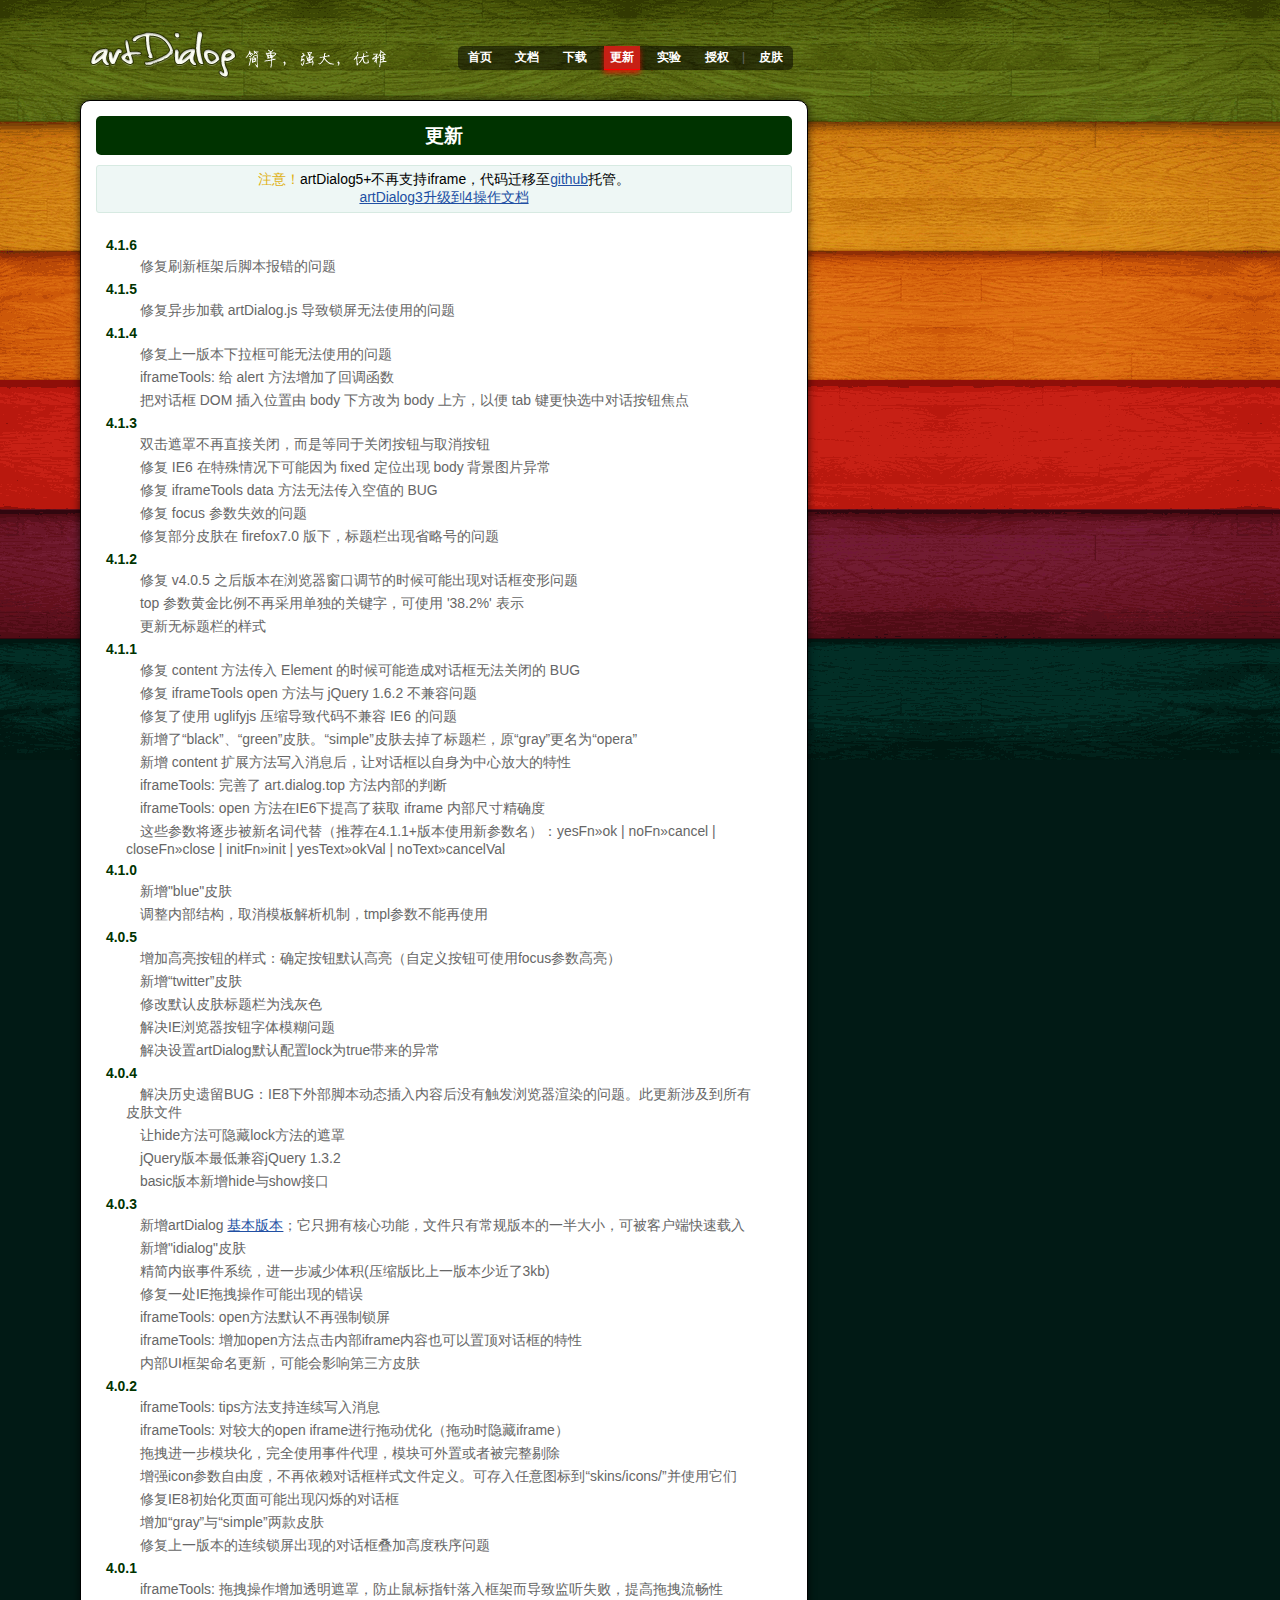
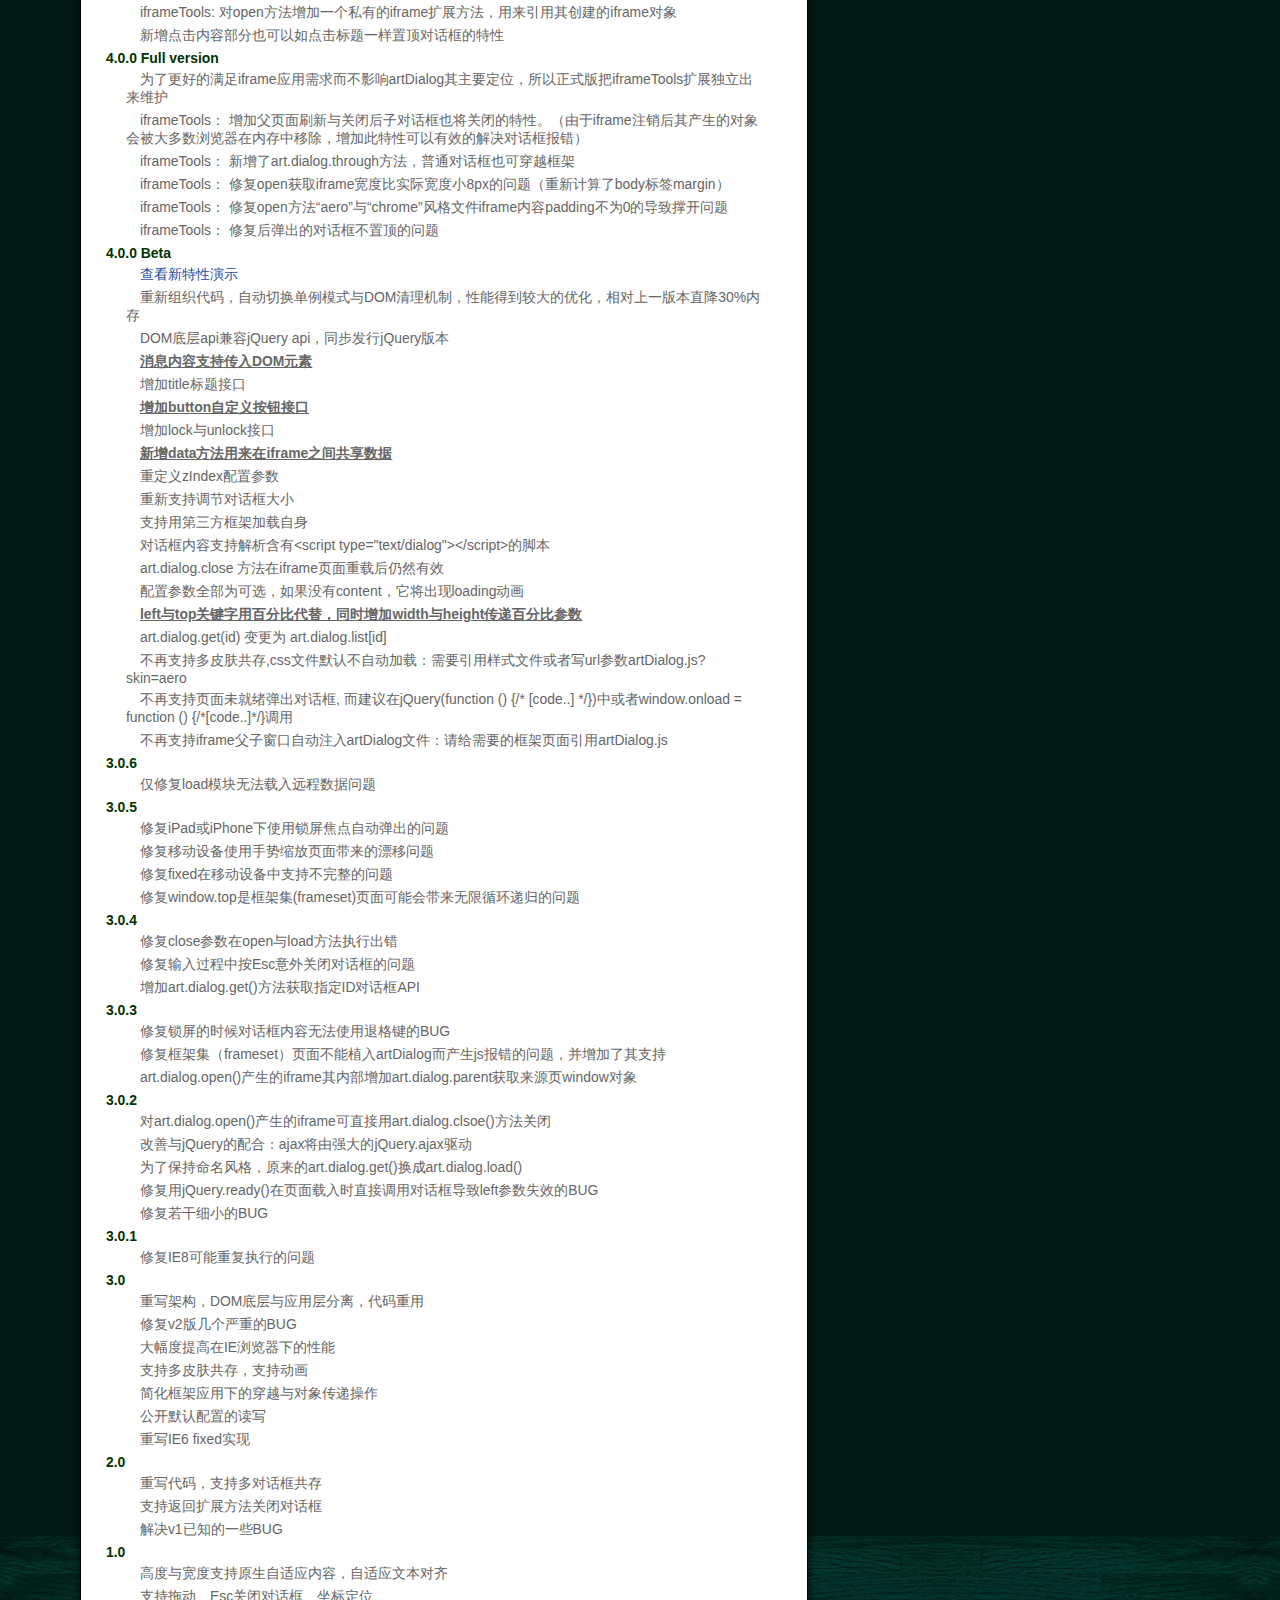
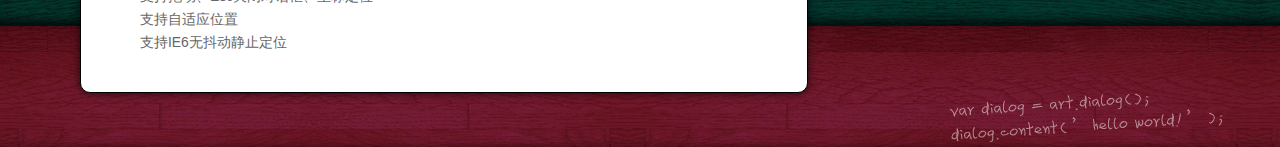
<file: src/main/webapp/asserts/js/dialog/_doc/log.html>
<!DOCTYPE html PUBLIC "-//W3C//DTD XHTML 1.0 Transitional//EN""http://www.w3.org/TR/xhtml1/DTD/xhtml1-transitional.dtd">
<html xmlns="http://www.w3.org/1999/xhtml">
<head>
    <meta http-equiv="Content-Type" content="text/html; charset=utf-8"/>
    <title>artDialog</title>
    <script>
        // skin demo
        (function () {
            var _skin, _jQuery;
            var _search = window.location.search;
            if (_search) {
                _skin = _search.split('demoSkin=')[1];
                _jQuery = _search.indexOf('jQuery=true') !== -1;
                if (_jQuery) document.write('<scr' + 'ipt src="../jquery-1.6.2.min.js"></sc' + 'ript>');
            }
            ;

            document.write('<scr' + 'ipt src="../artDialog.source.js?skin=' + (_skin || 'default') + '"></sc' + 'ript>');
            window._isDemoSkin = !!_skin;
        })();
    </script>

    <script src="demo.js"></script>
    <script src="highlight/highlight.pack.js"></script>
    <script src="highlight/languages/javascript.js"></script>
    <script>
        hljs.tabReplace = '    ';
        hljs.initHighlightingOnLoad();
    </script>
    <link href="demo.css" rel="stylesheet" type="text/css"/>
    <link rel="stylesheet" href="highlight/styles/magula.css">
</head>

<body>
<div id="doc">
    <div id="header">
        <h1 id="logo"><a href="../index.html">artDialog</a></h1>
        <ul id="nav" class="nav">
            <li><a href="../index.html" class="home">首页</a></li>
            <li><a href="./API.html" class="api">文档</a></li>
            <li><a href="./down.html" class="down">下载</a></li>
            <li><a href="./log.html" class="log">更新</a></li>
            <li><a href="./labs.html" class="labs">实验</a></li>
            <li><a href="./license.html" class="license">授权</a></li>
            |
            <li><a href="#" id="nav-skin">皮肤</a></li>
        </ul>
    </div>
    <div id="main">
        <h2>更新</h2>

        <div style="margin:4px 0; padding:5px; background:#EEF7F5; text-align:center; color:#000; border-radius:3px; border:1px solid #D7EAE2;"
             class="tips"><span style="color:#DFB113">注意！</span>artDialog5+不再支持iframe，代码迁移至<a
                href="https://github.com/aui/artDialog"" style="text-decoration:underline;">github</a>托管。<br/><a
                href="upd.txt" target="_blank" style="text-decoration:underline;">artDialog3升级到4操作文档</a></div>
        <p>
        <dl>
            <dt>4.1.6</dt>
            <dd>修复刷新框架后脚本报错的问题</dd>
        </dl>
        <dl>
            <dt>4.1.5</dt>
            <dd>修复异步加载 artDialog.js 导致锁屏无法使用的问题</dd>
        </dl>
        <dl>
            <dt>4.1.4</dt>
            <dd>修复上一版本下拉框可能无法使用的问题</dd>
            <dd>iframeTools: 给 alert 方法增加了回调函数</dd>
            <dd>把对话框 DOM 插入位置由 body 下方改为 body 上方，以便 tab 键更快选中对话按钮焦点</dd>
        </dl>
        <dl>
            <dt>4.1.3</dt>
            <dd>双击遮罩不再直接关闭，而是等同于关闭按钮与取消按钮</dd>
            <dd>修复 IE6 在特殊情况下可能因为 fixed 定位出现 body 背景图片异常</dd>
            <dd>修复 iframeTools data 方法无法传入空值的 BUG</dd>
            <dd>修复 focus 参数失效的问题</dd>
            <dd>修复部分皮肤在 firefox7.0 版下，标题栏出现省略号的问题</dd>
        </dl>
        <dl>
            <dt>4.1.2</dt>
            <dd>修复 v4.0.5 之后版本在浏览器窗口调节的时候可能出现对话框变形问题</dd>
            <dd>top 参数黄金比例不再采用单独的关键字，可使用 '38.2%' 表示</dd>
            <dd>更新无标题栏的样式</dd>
        </dl>
        <dl>
            <dt>4.1.1</dt>
            <dd>修复 content 方法传入 Element 的时候可能造成对话框无法关闭的 BUG</dd>
            <dd>修复 iframeTools open 方法与 jQuery 1.6.2 不兼容问题</dd>
            <dd>修复了使用 uglifyjs 压缩导致代码不兼容 IE6 的问题</dd>
            <dd>新增了“black”、“green”皮肤。“simple”皮肤去掉了标题栏，原“gray”更名为“opera”</dd>
            <dd>新增 content 扩展方法写入消息后，让对话框以自身为中心放大的特性</dd>
            <dd>iframeTools: 完善了 art.dialog.top 方法内部的判断</dd>
            <dd>iframeTools: open 方法在IE6下提高了获取 iframe 内部尺寸精确度</dd>
            <dd>这些参数将逐步被新名词代替（推荐在4.1.1+版本使用新参数名）：yesFn&raquo;ok | noFn&raquo;cancel | closeFn&raquo;close | initFn&raquo;init
                | yesText&raquo;okVal | noText&raquo;cancelVal
            </dd>
        </dl>
        <dl>
            <dt>4.1.0</dt>
            <dd>新增"blue"皮肤</dd>
            <dd>调整内部结构，取消模板解析机制，tmpl参数不能再使用</dd>
        </dl>
        <dl>
            <dt>4.0.5</dt>
            <dd>增加高亮按钮的样式：确定按钮默认高亮（自定义按钮可使用focus参数高亮）</dd>
            <dd>新增“twitter”皮肤</dd>
            <dd>修改默认皮肤标题栏为浅灰色</dd>
            <dd>解决IE浏览器按钮字体模糊问题</dd>
            <dd>解决设置artDialog默认配置lock为true带来的异常</dd>
        </dl>
        <dl>
            <dt>4.0.4</dt>
            <dd>解决历史遗留BUG：IE8下外部脚本动态插入内容后没有触发浏览器渲染的问题。此更新涉及到所有皮肤文件</dd>
            <dd>让hide方法可隐藏lock方法的遮罩</dd>
            <dd>jQuery版本最低兼容jQuery 1.3.2</dd>
            <dd>basic版本新增hide与show接口</dd>
        </dl>
        <dl>
            <dt>4.0.3</dt>
            <dd>新增artDialog <a href="../basic/index.html" style="text-decoration:underline">基本版本</a>；它只拥有核心功能，文件只有常规版本的一半大小，可被客户端快速载入
            </dd>
            <dd>新增"idialog"皮肤</dd>
            <dd>精简内嵌事件系统，进一步减少体积(压缩版比上一版本少近了3kb)</dd>
            <dd>修复一处IE拖拽操作可能出现的错误</dd>
            <dd>iframeTools: open方法默认不再强制锁屏</dd>
            <dd>iframeTools: 增加open方法点击内部iframe内容也可以置顶对话框的特性</dd>
            <dd>内部UI框架命名更新，可能会影响第三方皮肤</dd>
        </dl>
        <dl>
            <dt>4.0.2</dt>
            <dd>iframeTools: tips方法支持连续写入消息</dd>
            <dd>iframeTools: 对较大的open iframe进行拖动优化（拖动时隐藏iframe）</dd>
            <dd>拖拽进一步模块化，完全使用事件代理，模块可外置或者被完整剔除</dd>
            <dd>增强icon参数自由度，不再依赖对话框样式文件定义。可存入任意图标到“skins/icons/”并使用它们</dd>
            <dd>修复IE8初始化页面可能出现闪烁的对话框</dd>
            <dd>增加“gray”与“simple”两款皮肤</dd>
            <dd>修复上一版本的连续锁屏出现的对话框叠加高度秩序问题</dd>
        </dl>
        <dl>
            <dt>4.0.1</dt>
            <dd>iframeTools: 拖拽操作增加透明遮罩，防止鼠标指针落入框架而导致监听失败，提高拖拽流畅性</dd>
            <dd>iframeTools: 对open方法增加一个私有的iframe扩展方法，用来引用其创建的iframe对象</dd>
            <dd>新增点击内容部分也可以如点击标题一样置顶对话框的特性</dd>
        </dl>
        <dl>
            <dt>4.0.0 Full version</dt>
            <dd>为了更好的满足iframe应用需求而不影响artDialog其主要定位，所以正式版把iframeTools扩展独立出来维护</dd>
            <dd>iframeTools： 增加父页面刷新与关闭后子对话框也将关闭的特性。（由于iframe注销后其产生的对象会被大多数浏览器在内存中移除，增加此特性可以有效的解决对话框报错）</dd>
            <dd>iframeTools： 新增了art.dialog.through方法，普通对话框也可穿越框架</dd>
            <dd>iframeTools： 修复open获取iframe宽度比实际宽度小8px的问题（重新计算了body标签margin）</dd>
            <dd>iframeTools： 修复open方法“aero”与“chrome”风格文件iframe内容padding不为0的导致撑开问题</dd>
            <dd>iframeTools： 修复后弹出的对话框不置顶的问题</dd>
        </dl>
        <dl>
            <dt>4.0.0 Beta</dt>
            <dd><a href="new.html">查看新特性演示</a></dd>
            <dd>重新组织代码，自动切换单例模式与DOM清理机制，性能得到较大的优化，相对上一版本直降30%内存</dd>
            <dd>DOM底层api兼容jQuery api，同步发行jQuery版本</dd>
            <dd style="text-decoration:underline; font-weight:bold">消息内容支持传入DOM元素</dd>
            <dd>增加title标题接口</dd>
            <dd style="text-decoration:underline; font-weight:bold">增加button自定义按钮接口</dd>
            <dd>增加lock与unlock接口</dd>
            <dd style="text-decoration:underline; font-weight:bold">新增data方法用来在iframe之间共享数据</dd>
            <dd>重定义zIndex配置参数</dd>
            <dd>重新支持调节对话框大小</dd>
            <dd>支持用第三方框架加载自身</dd>
            <dd>对话框内容支持解析含有&lt;script type="text/dialog"&gt;&lt;/script&gt;的脚本</dd>
            <dd>art.dialog.close 方法在iframe页面重载后仍然有效</dd>
            <dd>配置参数全部为可选，如果没有content，它将出现loading动画</dd>
            <dd style="text-decoration:underline; font-weight:bold">left与top关键字用百分比代替，同时增加width与height传递百分比参数</dd>
            <dd>art.dialog.get(id) 变更为 art.dialog.list[id]</dd>
            <dd>不再支持多皮肤共存,css文件默认不自动加载：需要引用样式文件或者写url参数artDialog.js?skin=aero</dd>
            <dd>不再支持页面未就绪弹出对话框, 而建议在jQuery(function () {/* [code..] */})中或者window.onload = function ()
                {/*[code..]*/}调用
            </dd>
            <dd>不再支持iframe父子窗口自动注入artDialog文件：请给需要的框架页面引用artDialog.js</dd>
        </dl>
        <dl>
            <dt>3.0.6</dt>
            <dd>仅修复load模块无法载入远程数据问题</dd>
        </dl>
        <dl>
            <dt>3.0.5</dt>
            <dd>修复iPad或iPhone下使用锁屏焦点自动弹出的问题</dd>
            <dd>修复移动设备使用手势缩放页面带来的漂移问题</dd>
            <dd>修复fixed在移动设备中支持不完整的问题</dd>
            <dd>修复window.top是框架集(frameset)页面可能会带来无限循环递归的问题</dd>
        </dl>
        <dl>
            <dt>3.0.4</dt>
            <dd>修复close参数在open与load方法执行出错</dd>
            <dd>修复输入过程中按Esc意外关闭对话框的问题</dd>
            <dd>增加art.dialog.get()方法获取指定ID对话框API</dd>
        </dl>
        <dl>
            <dt>3.0.3</dt>
            <dd>修复锁屏的时候对话框内容无法使用退格键的BUG</dd>
            <dd>修复框架集（frameset）页面不能植入artDialog而产生js报错的问题，并增加了其支持</dd>
            <dd>art.dialog.open()产生的iframe其内部增加art.dialog.parent获取来源页window对象</dd>
        </dl>
        <dl>
            <dt>3.0.2</dt>
            <dd>对art.dialog.open()产生的iframe可直接用art.dialog.clsoe()方法关闭</dd>
            <dd>改善与jQuery的配合：ajax将由强大的jQuery.ajax驱动</dd>
            <dd>为了保持命名风格，原来的art.dialog.get()换成art.dialog.load()</dd>
            <dd>修复用jQuery.ready()在页面载入时直接调用对话框导致left参数失效的BUG</dd>
            <dd>修复若干细小的BUG</dd>
        </dl>
        <dl>
            <dt>3.0.1</dt>
            <dd>修复IE8可能重复执行的问题</dd>
        </dl>
        <dl>
            <dt>3.0</dt>
            <dd>重写架构，DOM底层与应用层分离，代码重用</dd>
            <dd>修复v2版几个严重的BUG</dd>
            <dd>大幅度提高在IE浏览器下的性能</dd>
            <dd>支持多皮肤共存，支持动画</dd>
            <dd>简化框架应用下的穿越与对象传递操作</dd>
            <dd>公开默认配置的读写</dd>
            <dd>重写IE6 fixed实现</dd>
        </dl>
        <dl>
            <dt>2.0</dt>
            <dd>重写代码，支持多对话框共存</dd>
            <dd>支持返回扩展方法关闭对话框</dd>
            <dd>解决v1已知的一些BUG</dd>
        </dl>
        <dl>
            <dt>1.0</dt>
            <dd>高度与宽度支持原生自适应内容，自适应文本对齐</dd>
            <dd>支持拖动、Esc关闭对话框、坐标定位</dd>
            <dd>支持自适应位置</dd>
            <dd>支持IE6无抖动静止定位</dd>
        </dl>
        </p>
    </div>
    <div id="footer"></div>
</div>
<script>_isDemoSkin && window._demoSkin && _demoSkin();</script>
</body>
</html>
</file>
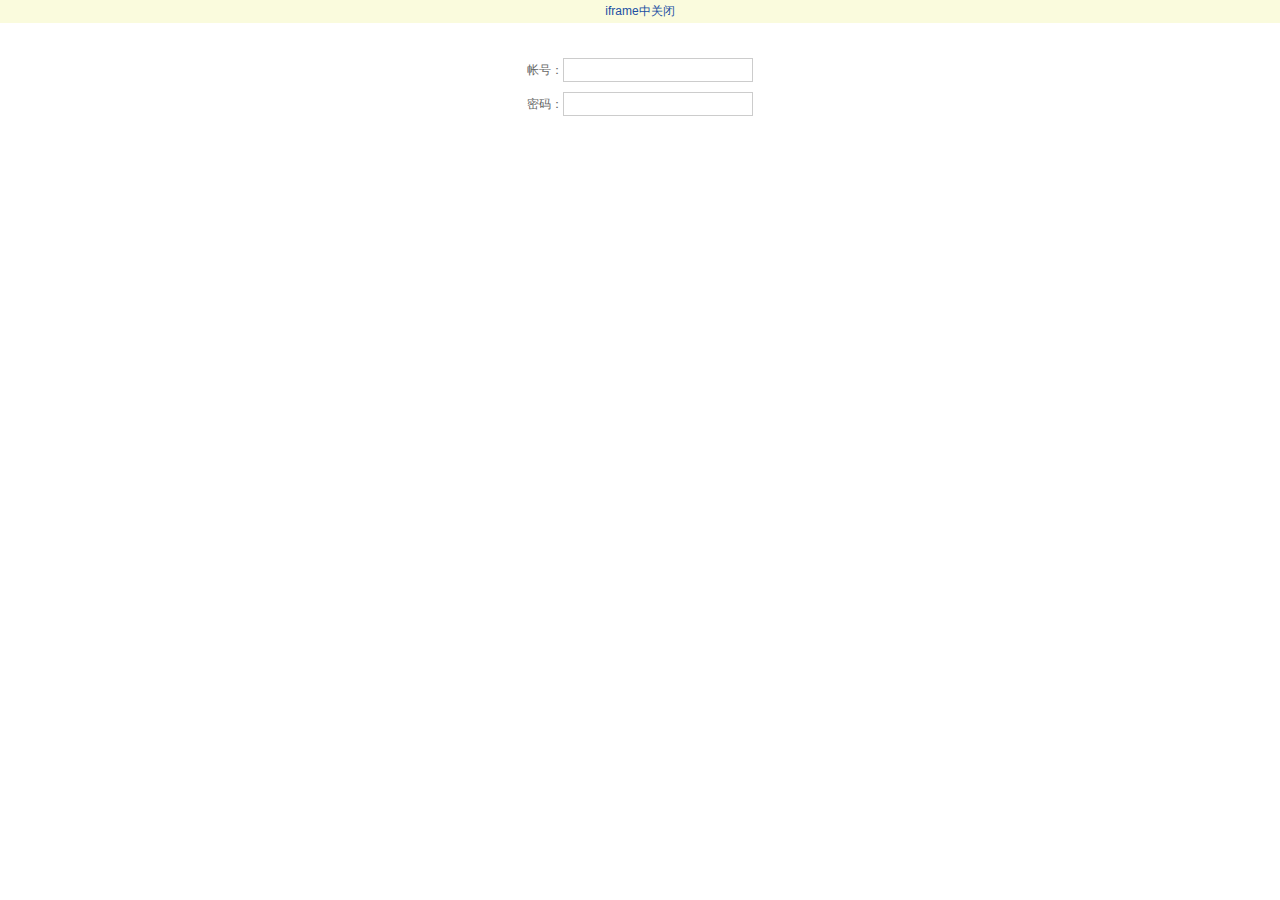
<file: src/main/webapp/asserts/js/dialog/_doc/login_iframe.html>
<!DOCTYPE HTML>
<html>
<head>
    <meta http-equiv="Content-Type" content="text/html; charset=utf-8">
    <title>登录</title>
    <script src="../artDialog.source.js?skin=default"></script>
    <script src="../plugins/iframeTools.source.js"></script>
    <style>
        body, div, dl, dt, dd, ul, ol, li, h1, h2, h3, h4, h5, h6, pre, code, form, fieldset, legend, input, button, textarea, p, blockquote, th, td {
            margin: 0;
            padding: 0;
        }

        fieldset, img {
            border: 0;
        }

        img {
            display: inline-block;
        }

        :focus {
            outline: 0;
        }

        address, caption, cite, code, dfn, em, strong, th, var, optgroup {
            font-style: normal;
            font-weight: normal;
        }

        h1, h2, h3, h4, h5, h6 {
            font-size: 100%;
            font-weight: normal;
        }

        abbr, acronym {
            border: 0;
            font-variant: normal;
        }

        input, button, textarea, select, optgroup, option {
            font-family: inherit;
            font-size: inherit;
            font-style: inherit;
            font-weight: inherit;
        }

        code, kbd, samp, tt {
            font-size: 100%;
        }

        input, button, textarea, select {
            *font-size: 100%;
        }

        ol, ul {
            list-style: none outside none;
        }

        table {
            border-collapse: collapse;
            border-spacing: 0;
        }

        caption, th {
            text-align: left;
        }

        sup, sub {
            font-size: 100%;
            vertical-align: baseline;
        }

        :link, :visited, ins {
            text-decoration: none;
        }

        blockquote, q {
            quotes: none;
        }

        blockquote:before, blockquote:after, q:before, q:after {
            content: '';
            content: none;
        }

            /**/
        html, body {
            border: none 0;
        }

        body {
            font-size: 75%;
            color: #666;
            font-family: 'Microsoft Yahei', Tahoma, Arial !important;
            font-family: '宋体', Tahoma, Arial;
            text-align: center;
        }

        a {
            color: #214FA3;
        }

        a:hover {
            text-decoration: underline;
        }

        #login-form {
            padding-top: 30px;
        }

        #login-form p {
            padding: 5px;
        }

        #login-form input {
            width: 15em;
            padding: 4px;
            border: 1px solid #CCC;
        }

        #login-form input:focus {
            border-color: #426DC9;
        }

        #login-form .login-form-error {
            background: #FFFBFC;
            border-color: #F00 !important;
        }
    </style>
</head>

<body>
<div style="background:#FAFBDD; padding:3px;"><a href="javascript:art.dialog.close();">iframe中关闭</a></div>
<form id="login-form" action="../index.html?login" method="post" target="_top">
    <p><label>帐号：<input id="login-form-username" name="username" type="text"></label></p>

    <p><label>密码：<input id="login-form-password" name="password" type="password"></label></p>
</form>
<script>
    (function () {
        var parent = art.dialog.parent,				// 父页面window对象
                api = art.dialog.open.api,	// 			art.dialog.open扩展方法
                $ = function (id) {
                    return document.getElementById(id)
                },
                form = $('login-form'),
                username = $('login-form-username'),
                password = $('login-form-password');

        if (!api) return;

        parent.document.title = 'iframe中的javascirpt到此一游';

// 操作对话框
        api.title('系统登录')
            // 自定义按钮
                .button(
                {
                    name: '登录',
                    callback: function () {
                        if (check(username) && check(password)) form.submit();
                        return false;
                    },
                    focus: true
                },
                {
                    name: '取消'
                }
        );

// 表单验证
        var check = function (input) {
            if (input.value === '') {
                inputError(input);
                input.focus();
                return false;
            } else {
                return true;
            }
            ;
        };

// 输入错误提示
        var inputError = function (input) {
            clearTimeout(inputError.timer);
            var num = 0;
            var fn = function () {
                inputError.timer = setTimeout(function () {
                    input.className = input.className === '' ? 'login-form-error' : '';
                    if (num === 5) {
                        input.className === '';
                    } else {
                        fn(num++);
                    }
                    ;
                }, 150);
            };
            fn();
        };

        window.onload = function () {
            setTimeout(function () {
                username.focus()
            }, 240);
        };
    })();
</script>
</body>
</html>
</file>
<file: src/main/webapp/asserts/js/dialog/_doc/demo.css>
@charset "utf-8";
body, div, dl, dt, dd, ul, ol, li, h1, h2, h3, h4, h5, h6, pre, code, form, fieldset, legend, input, button, textarea, p, blockquote, th, td {
    margin: 0;
    padding: 0;
}

fieldset, img {
    border: 0;
}

img {
    display: inline-block;
}

:focus {
    outline: 0;
}

address, caption, cite, code, dfn, em, strong, th, var, optgroup {
    font-style: normal;
    font-weight: normal;
}

h1, h2, h3, h4, h5, h6 {
    font-size: 100%;
    font-weight: normal;
}

abbr, acronym {
    border: 0;
    font-variant: normal;
}

input, button, textarea, select, optgroup, option {
    font-family: inherit;
    font-size: inherit;
    font-style: inherit;
    font-weight: inherit;
}

code, kbd, samp, tt {
    font-size: 100%;
}

input, button, textarea, select {
    *font-size: 100%;
}

ol, ul {
    list-style: none outside none;
}

table {
    border-collapse: collapse;
    border-spacing: 0;
}

caption, th {
    text-align: left;
}

sup, sub {
    font-size: 100%;
    vertical-align: baseline;
}

:link, :visited, ins {
    text-decoration: none;
}

blockquote, q {
    quotes: none;
}

blockquote:before, blockquote:after, q:before, q:after {
    content: '';
    content: none;
}

pre {
    padding: 1em;
    background-color: #F8F8F8;
    border: solid 1px #F3F3F3;
    -moz-border-radius: 4px;
    -webkit-border-radius: 4px;
    border-radius: 4px;
}

/**/
body {
    font-size: 75%;
    color: #666;
    font-family: 'Microsoft Yahei', Tahoma, Arial !important;
    font-family: '宋体', Tahoma, Arial;
    background: #011a15 url(images/bg.png) repeat-x left top;
}

a {
    color: #214FA3;
}

a:hover {
    text-decoration: underline;
}

button {
    white-space: nowrap;
}

* html #logo a {
    padding: 5px 10px 30px 10px;
    font-size: 36px;
    color: #FFF;
    font-weight: bold;
}

html>body #logo a {
    display: block;
    margin-left: 10px;
    height: 60px;
    text-indent: -999em;
    overflow: hidden;
    background: url(images/logo.png) no-repeat;
}

#doc {
    height: 100%;
    background: url(images/bottom.png) repeat-x 0 bottom;
}

#header {
    height: 40px;
    padding: 30px 0;
}

#logo {
    float: left;
    width: 320px;
}

#nav {
    float: left;
    margin-top: 16px;
    margin-left: 58px;
    background: #232323\9;
    background: rgba(0, 0, 0, .5);
    border-radius: 5px;
}

#nav li {
    margin: 0;
}

#nav li, #nav li a {
    display: inline-block;
    *zoom: 1;
    *display: inline;
}

#nav li a {
    margin: 0 4px;
    padding: 3px 6px;
    color: #FFF;
    font-size: 1em;
    font-weight: bold;
}

#nav li a.select {
    border-bottom: solid 1px #F00;
    background: #C72015;
    box-shadow: 0 3px 5px rgba(255, 0, 0, .7);
}

#header, #main, #footer {
    margin: 0 80px;
}

#main {
    min-height: 640 px\9;
    padding: 15px;
    position: relative;
    width: 50em;
    font-size: 1.16em;
    background: #FFF;
    -moz-border-radius: 10px;
    -webkit-border-radius: 10px;
    border-radius: 10px;
    border: solid #000 1px;
    box-shadow: 0 0 8px rgba(0, 0, 0, .7);
}

@media screen and (min-width:0) {
    #main {
        min-height: 640px;
    }
}

#main .mainWrap {
    min-height: 500px;
    _height: 500px;
}

#main .about {
    padding: 2em;
    padding-top: 3em;
    margin-bottom: 15px;
}

#main .about dd {
    margin: 1em 0 1.5em 0;
    text-indent: 0;
}

#main .about dt {
    height: 2em;
    line-height: 2em;
    font-size: 14px;
}

#main h2 {
    clear: both;
    font-size: 1.4em;
    height: 2em;
    margin-bottom: 10px;
    line-height: 2em;
    text-align: center;
    color: #FFF;
    background: #030;
    font-weight: bold;
    -moz-border-radius: 5px;
    -webkit-border-radius: 5px;
    border-radius: 5px;
}

#main .content {
    text-indent: 2em;
}

#main h3 {
    font-weight: bold;
    color: #003300;
}

#main h3 span {
    font-weight: normal;
    color: #999;
}

#main h4 {
    margin-top: 5px;
    text-indent: 1em;
}

#main h3 em, #main h4 em {
    font-weight: normal;
    color: #F90;
}

#main p {
    padding: 10px 0;
}

#main pre {
    margin: 10px 0;
    *zoom: 1;
}

#main ul, ol {
    padding: 5px;
    background-color: #F8F8F8;
    border: solid 1px #F3F3F3;
    -moz-border-radius: 5px;
    -webkit-border-radius: 5px;
    border-radius: 5px;
}

#main li {
    margin: 10px;
    list-style: disc inside;
}

#main .buttons {
    text-align: right;
}

#main img {
    padding: 5px;
    border: 1px solid #F6F6F6;
}

#main img:hover {
    border-color: #F0F0F0;
}

#main button {
    font-size: 12px;
    padding: 2px 8px;
    background-color: #F8F8F8;
    border: solid 1px #CCC;
    -moz-border-radius: 5px;
    -webkit-border-radius: 5px;
    border-radius: 5px;
    cursor: pointer;
}

#main button:hover {
    background: #F5F5F5;
}

#main strong {
    font-weight: bold;
    margin: 0 3px;
}

#main dl {
    margin: 0 10px;
}

#main dt {
    font-weight: bold;
    color: #003300;
}

#main dl dd {
    margin: 5px 20px;
    list-style: inside;
    text-indent: 1em;
}

.demoInfo p {
    padding: 8px;
}

/*行变色表格*/
table.zebra, .zebra th, .zebra td {
    border-width: 1px;
    border-style: solid;
    margin: 0;
    font-family: 'Microsoft Yahei', Tahoma, Arial !important;
    font-family: '宋体', Tahoma, Arial;
}

table.zebra {
    table-layout: fixed;
    width: 100%;
    margin-bottom: 6px;
    padding: 0 1px 1px 0;
    border-spacing: 0;
    border-collapse: separate;
    *border-collapse: collapse;
    border-color: #abb8ce;
    background: #EDEDED;
}

.zebra th {
    padding: 5px 4px;
    font-weight: bold;
    border-color: #f8f8f8 #abb8ce #abb8ce #f8f8f8;
    text-align: left;
    text-shadow: 1px 1px 0 #e4edfb;
    vertical-align: middle;
    background: #d0dbee;
}

.zebra thead th {
    text-align: center;
}

.zebra th strong {
    color: #090;
    border-bottom: 1px dashed #090;
    text-decoration: underline;
}

.zebra td {
    padding: 0;
}

.zebra th.separate {
    text-align: center;
    border-color: #E1F196 #AECD1B #AECD1B #F3FAD6;
    background-color: #f3f7fd;
}

.zebra td {
    padding: 4px;
    font: 12px/18px Consolas, "Courier New", Courier, monospace;
    text-align: left;
    vertical-align: top;
}

.zebra td {
    border-color: #f8f8f8 #abb8ce #abb8ce #f8f8f8;
    background: #e0e8f5;
}

.zebra tr.odd th {
    background: #dbe4f4;
}

.zebra tr.odd td {
    background: #e6eef9;
}

.zebra br {
    margin-bottom: 1.8em;
}

table.zebra .parameter, table.zebra .type, table.zebra .default {
    width: 7em;
}

html>body #footer {
    margin: 0 0 0 auto;
    width: 331px;
    height: 54px;
    background: url(images/text.png) no-repeat;
}
</file>
<file: src/main/webapp/asserts/js/dialog/_doc/highlight/styles/magula.css>
﻿/*
Description: Magula style for highligh.js
Author: Ruslan Keba <rukeba@gmail.com>
Website: http://rukeba.com/
Version: 1.0
Date: 2009-01-03
Music: Aphex Twin / Xtal
*/

pre code, pre .ruby .subst, pre .lisp .title {
    color: black;
}

pre .string, pre .title, pre .parent, pre .tag .attribute .value, pre .rules .value, pre .rules .value .number, pre .preprocessor, pre .ruby .symbol, pre .ruby .symbol .string, pre .ruby .symbol .keyword, pre .ruby .symbol .keymethods, pre .instancevar, pre .aggregate, pre .template_tag, pre .django .variable, pre .smalltalk .class, pre .addition, pre .flow, pre .stream, pre .bash .variable, pre .apache .cbracket {
    color: #008200;
}

pre .comment, pre .annotation, pre .template_comment, pre .diff .header, pre .chunk {
    color: #777;
}

pre .number, pre .date, pre .regexp, pre .literal, pre .smalltalk .symbol, pre .smalltalk .char, pre .change, pre .tex .special {
    color: #B50000;
}

pre .label, pre .javadoc, pre .ruby .string, pre .decorator, pre .filter .argument, pre .localvars, pre .array, pre .attr_selector, pre .pseudo, pre .pi, pre .doctype, pre .deletion, pre .envvar, pre .shebang, pre .apache .sqbracket, pre .nginx .built_in, pre .tex .formula {
    color: #00e;
}

pre .keyword, pre .id, pre .phpdoc, pre .title, pre .built_in, pre .aggregate, pre .smalltalk .class, pre .winutils, pre .bash .variable, pre .apache .tag, pre .xml .tag, pre .xml .title, pre .tex .command {
    font-weight: bold;
    color: navy;
}

pre .nginx .built_in {
    font-weight: normal;
}

pre .html .css, pre .html .javascript, pre .html .vbscript, pre .tex .formula {
    opacity: 0.5;
}

/* --- */
pre .apache .tag {
    font-weight: bold;
    color: blue;
}
</file>
